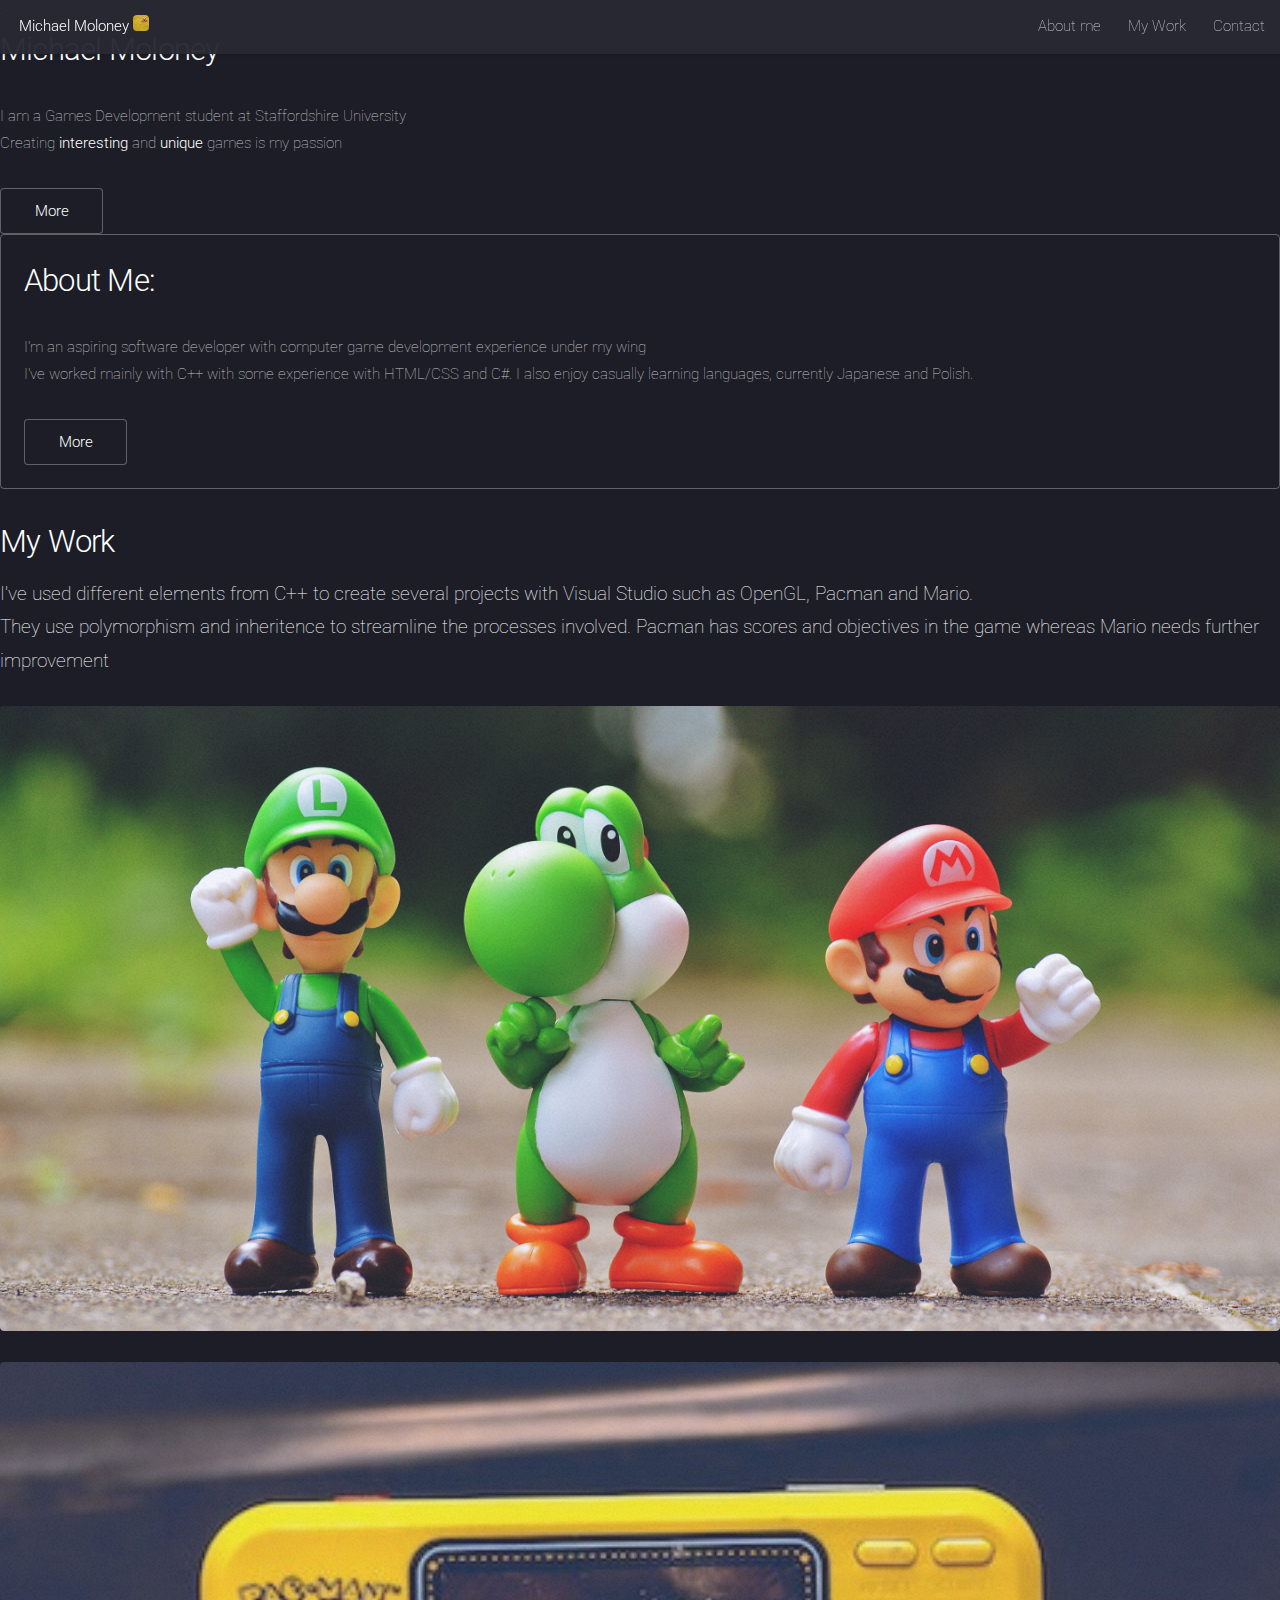
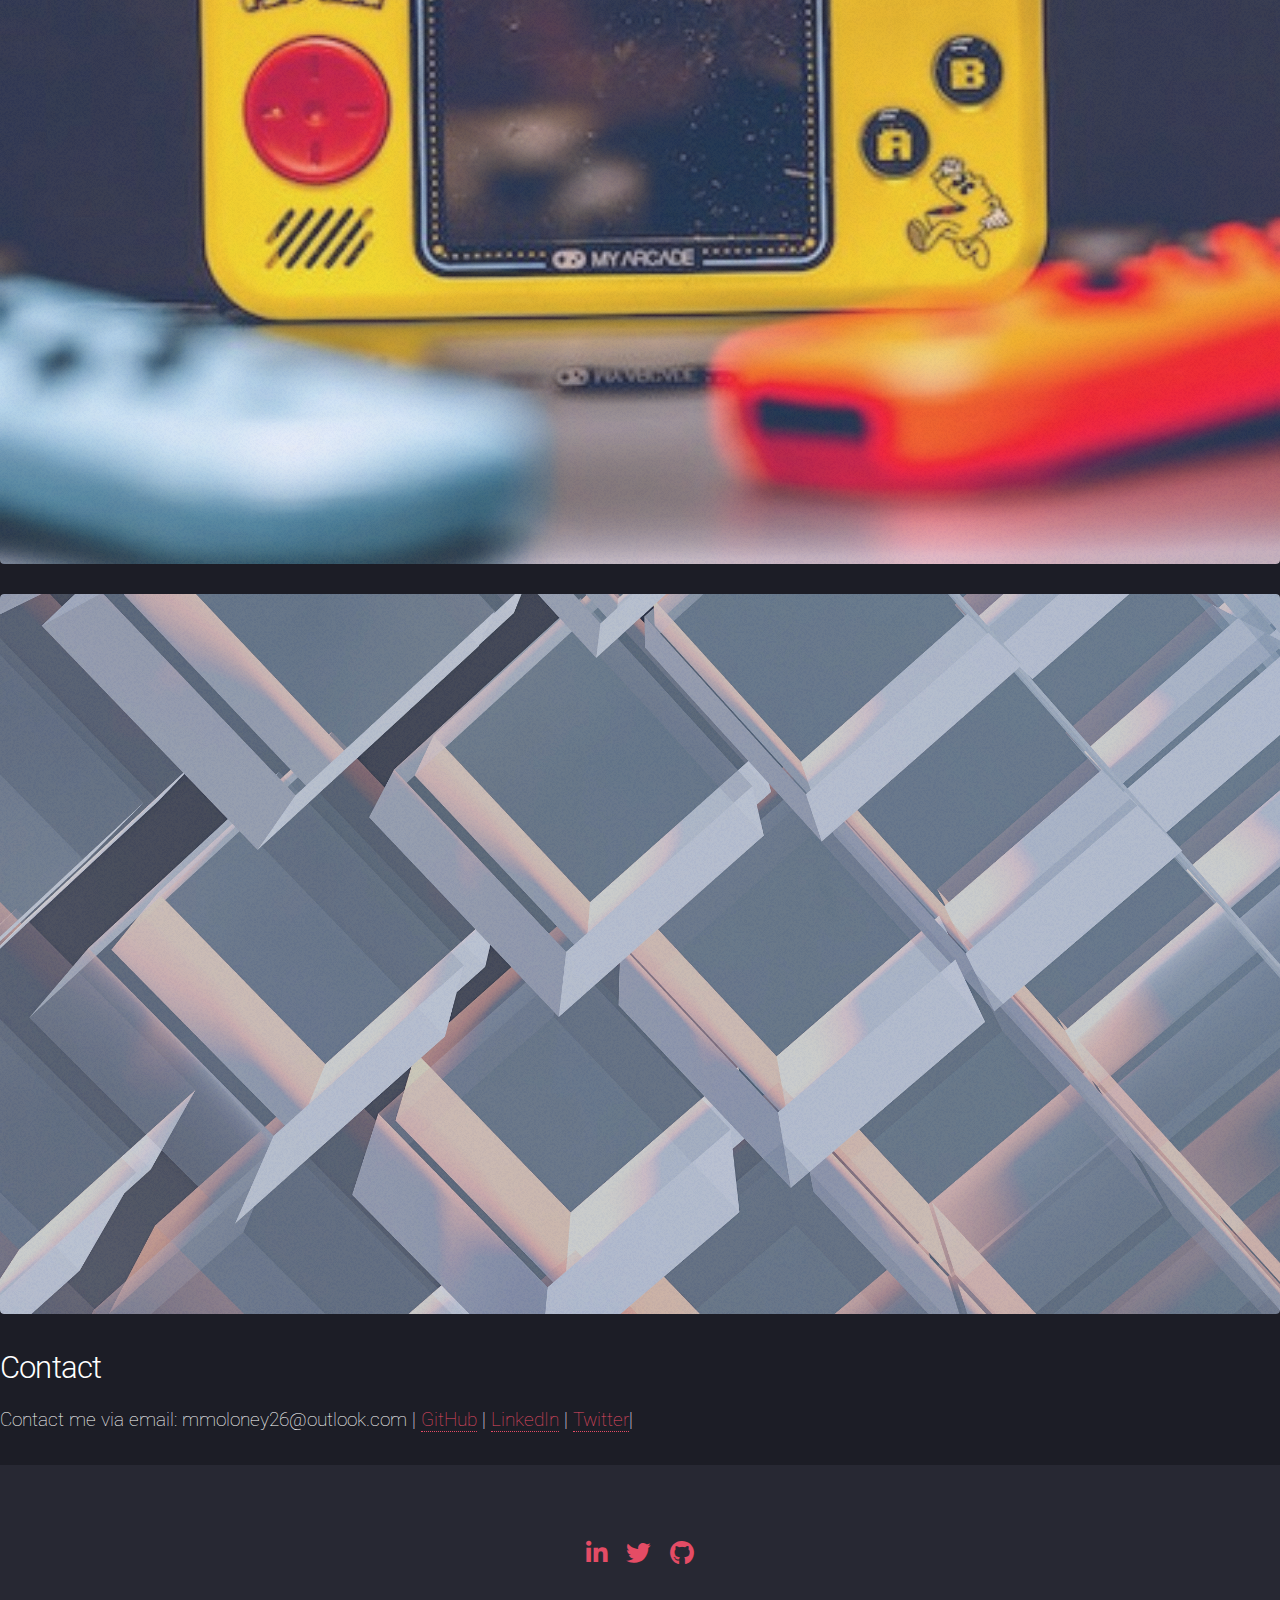
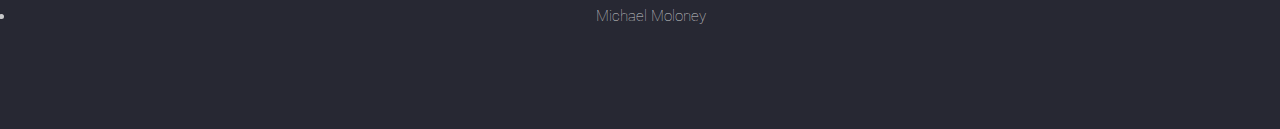
<file: index.html>
<!DOCTYPE HTML>
<!--
	Big Picture by HTML5 UP
	html5up.net | @ajlkn
	Free for personal and commercial use under the CCA 3.0 license (html5up.net/license)
-->
<html>
	<head>
		<title>Michael Moloney</title> <
		<meta charset="utf-8"/>
		<meta name="viewport" content="width=device-width, initial-scale=1, user-scalable=no" />
		<link rel="stylesheet" href="assets/css/main.css" />
		<noscript><link rel="stylesheet" href="assets/css/noscript.css" /></noscript>
	</head>
	<body class="is-preload">

		<!-- Header -->
			<header id="header">
				<h1><a href="#intro">Michael Moloney</a> <img src="images/test.jpg" class="image icon"/></h1>
				<nav>
					<ul>
						<li><a href="#about">About me</a></li>
						<li><a href="#work">My Work</a></li>
						<li><a href="#contact">Contact</a></li>
					</ul>
				</nav>
			</header>

		<!-- Intro -->
			<section id="intro" class="main style1 dark fullscreen">
				<div class="content">
					<header>
						<h2>Michael Moloney</h2>
					</header>
					<p>
						I am a Games Development student at Staffordshire University <br />
						Creating <strong>interesting</strong> and <strong>unique</strong> games is my passion
					</p>
					<footer>
						<a href="#about" class="button style1 down">More</a>
					</footer>
				</div>
			</section>

		<!-- About -->
			<section id="about" class="main style2 right dark fullscreen">
				<div class="content box style2">
					<header>
						<h2>About Me:</h2>
					</header>
					<p>
						I'm an aspiring software developer with computer game development experience under my wing<br />
						I've worked mainly with C++ with some experience with HTML/CSS and C#. I also enjoy casually learning languages, currently Japanese and Polish.
					</p>
                    <footer>
						<a href="#work" class="button style1 down">More</a>
					</footer>
				</div>
				<!--<a href="#work" class="button style1 down anchored">
					Next-->
					<!--<div class="wrapper">
						<a href="#service">
							<div class="arrow">
								<ul>
									<li></li>
									<li></li>
								</ul>
							</div>
						</a>
					</div>
				</a>-->
                </section>

		<!-- Work -->
			<section id="work" class="main style3 primary">
				<div class="content">
					<header>
						<h2>My Work</h2>
						<p>I've used different elements from C++ to create several projects with Visual Studio such as OpenGL, Pacman and Mario. <br />
						   They use polymorphism and inheritence to streamline the processes involved. Pacman has scores and objectives in the game whereas Mario needs further improvement
						</p>
					</header>

					<!-- Gallery  -->
						<div class="gallery">
							<article class="from-left">
								<a href="images/Mario image.png" class="image fit"><img src="images/Mario.1.jpg" title="Mario - created with VS using C++" alt="" /></a>
							</article>
							<article class="from-right">
								<a href="images/Pacman action.png" class="image fit"><img src="images/Pacman.1.jpg" title="Pacman - created with VS using C++" alt="" /></a>
							</article>
							<article class="from-left">
								<a href="images/OpenGL.2.jpg" class="image fit"><img src="images/OpenGL.1.jpg" title="Project - created with VS using OpenGL / C++" alt="" /></a>
							</article>
							<!--<article class="from-right">
								<a href="images/fulls/04.jpg" class="image fit"><img src="images/thumbs/04.jpg" title="Carry on" alt="" /></a>
							</article>-->
							<!--<article class="from-left">
								<a href="images/fulls/05.jpg" class="image fit"><img src="images/thumbs/05.jpg" title="The sparkling shell" alt="" /></a>
							</article>-->
							<!--<article class="from-right">
								<a href="images/fulls/06.jpg" class="image fit"><img src="images/thumbs/06.jpg" title="Bent IX" alt="" /></a>
							</article>-->
						</div>

				</div>
			</section>

		<!-- Contact -->
			<section id="contact" class="main style3 secondary">
				<div class="content">
					<header>
						<h2>Contact</h2>
						<p>Contact me via email: mmoloney26@outlook.com | <a href="https://github.com/MMoloney26">GitHub</a> | 
						<a href="https://linkedin.com/in/michael-moloney26">LinkedIn</a> | 
						<a href="https://twitter.com/MMAnthony5">Twitter</a>| </p>
					</header>
				</div>
			</section>

		<!-- Footer -->
			<footer id="footer">

				<!-- Icons -->
				<ul class="icons">
					<li><a href="https://linkedin.com/in/michael-moloney26" class="icon brands fa-linkedin-in"><span class="label">LinkedIn</span></a></li>
					<li><a href="https://twitter.com/MMAnthony5" class="icon brands fa-twitter"><span class="label">Twitter</span></a></li>
					<li><a href="https://github.com/MMoloney26" class="icon brands fa-github"><span class="label">Github</span></a></li>
					<!--<li><a href="#" class="icon brands fa-instagram"><span class="label">Instagram</span></a></li>-->
				</ul>

				<!-- Menu -->
					<ul class="menu">
						<li>Michael Moloney</li>
						<!--<li>&copy; Untitled</li><li>Design: <a href="https://html5up.net">HTML5 UP</a></li>-->
					</ul>

			</footer>

		<!-- Scripts -->
			<script src="assets/js/jquery.min.js"></script>
			<script src="assets/js/jquery.poptrox.min.js"></script>
			<script src="assets/js/jquery.scrolly.min.js"></script>
			<script src="assets/js/jquery.scrollex.min.js"></script>
			<script src="assets/js/browser.min.js"></script>
			<script src="assets/js/breakpoints.min.js"></script>
			<script src="assets/js/util.js"></script>
			<script src="assets/js/main.js"></script>

	</body>
</html>
</file>
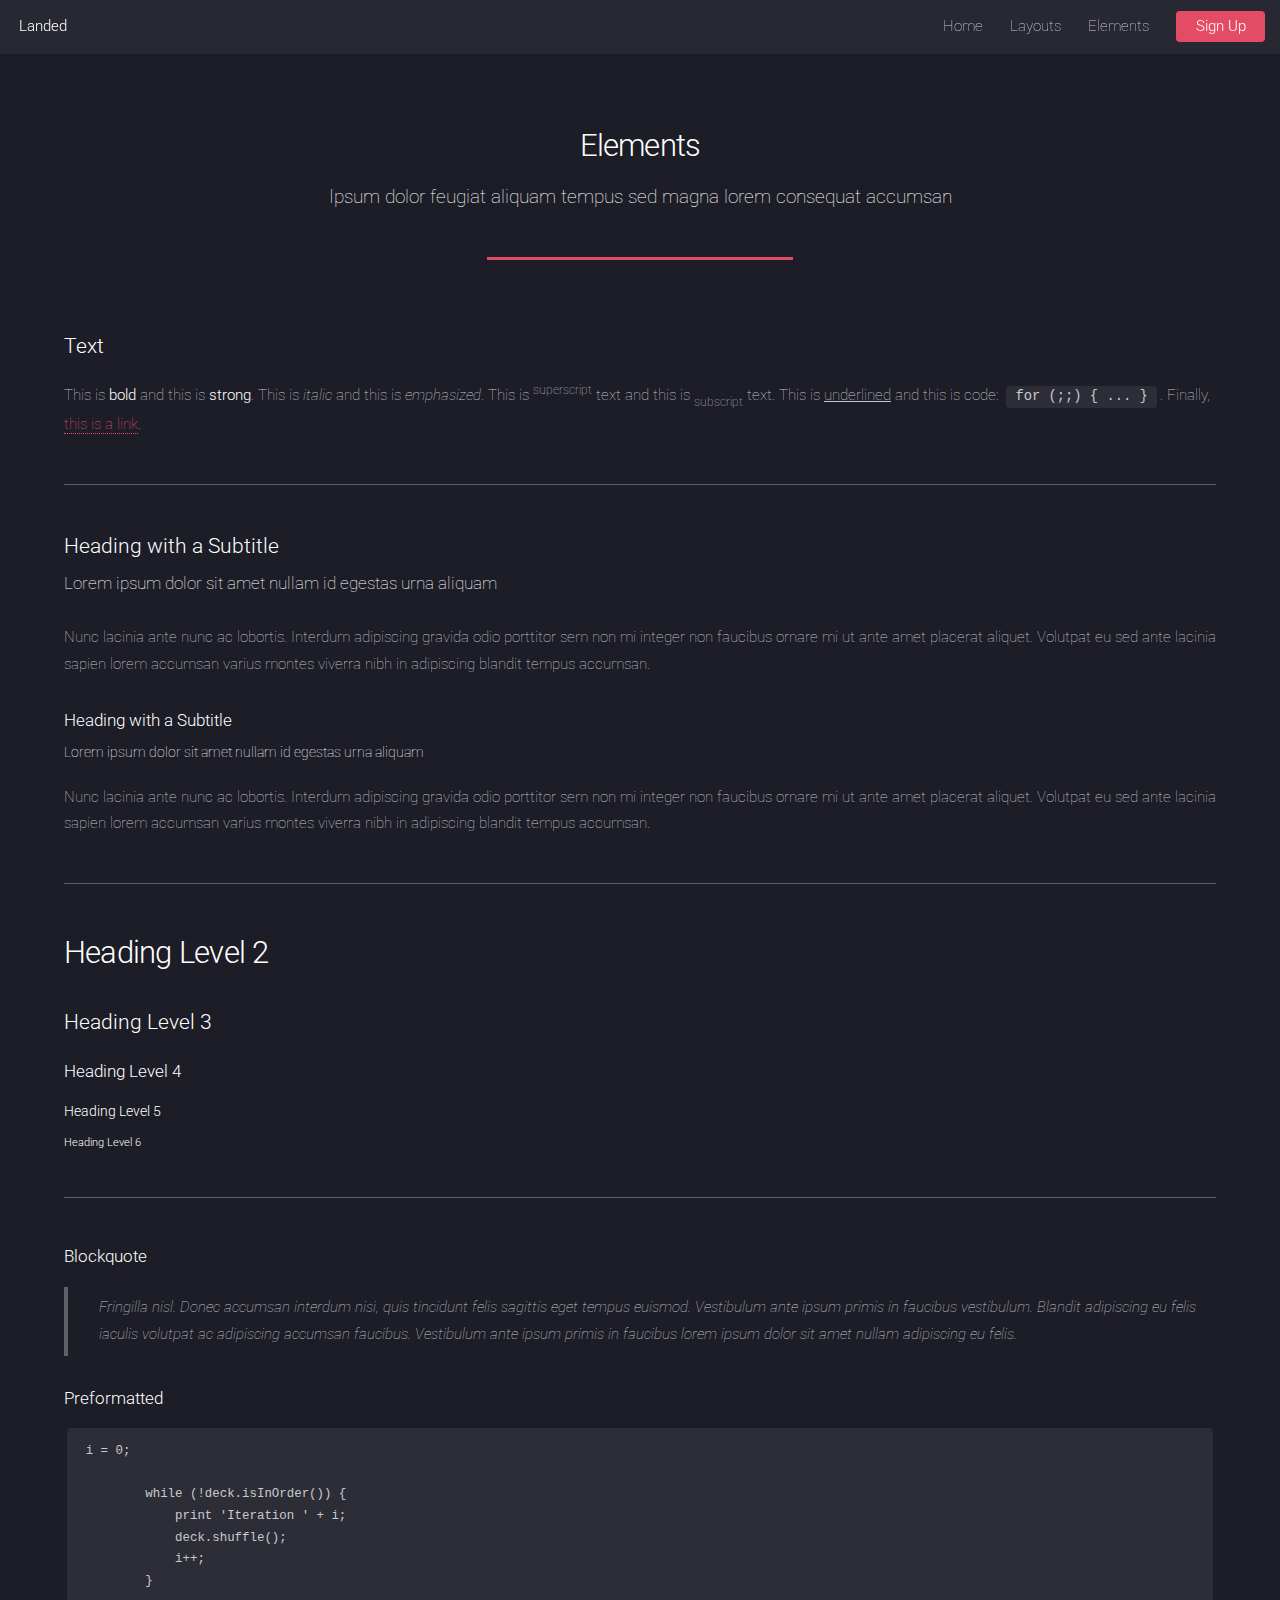
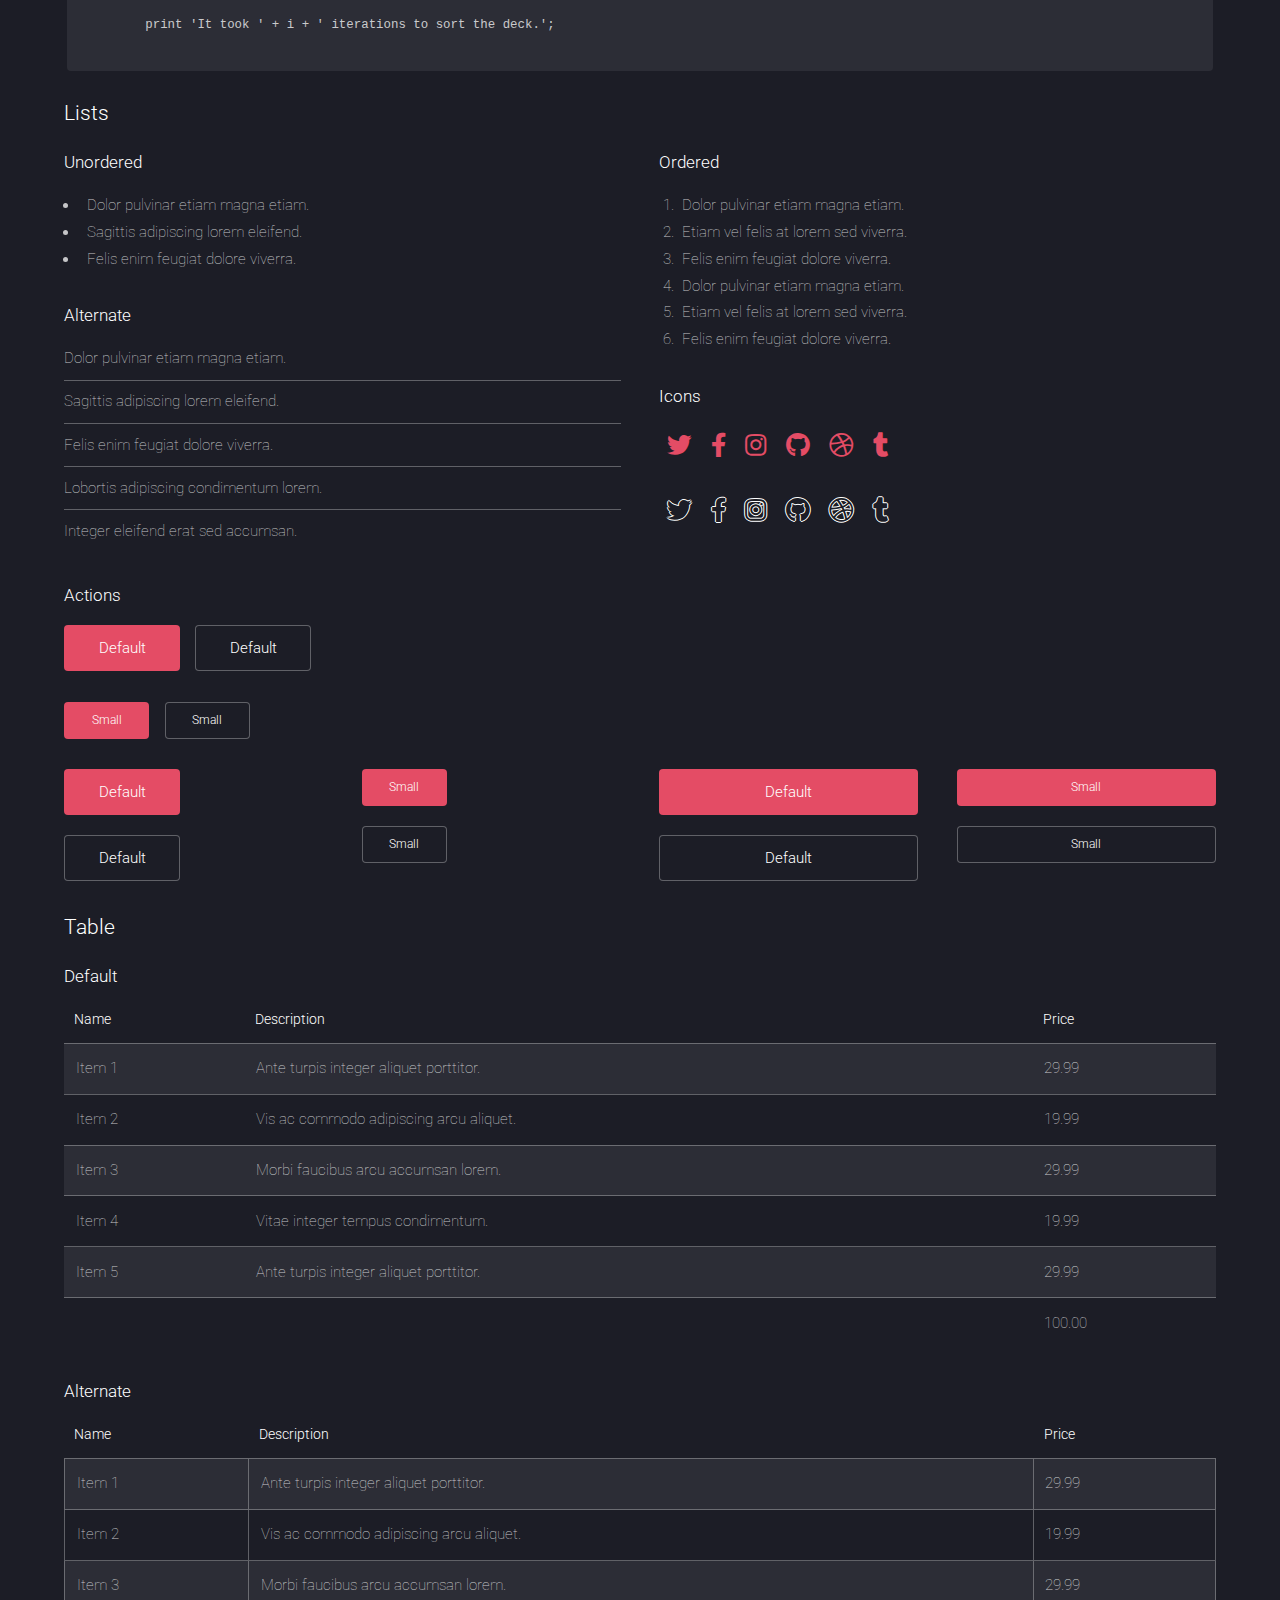
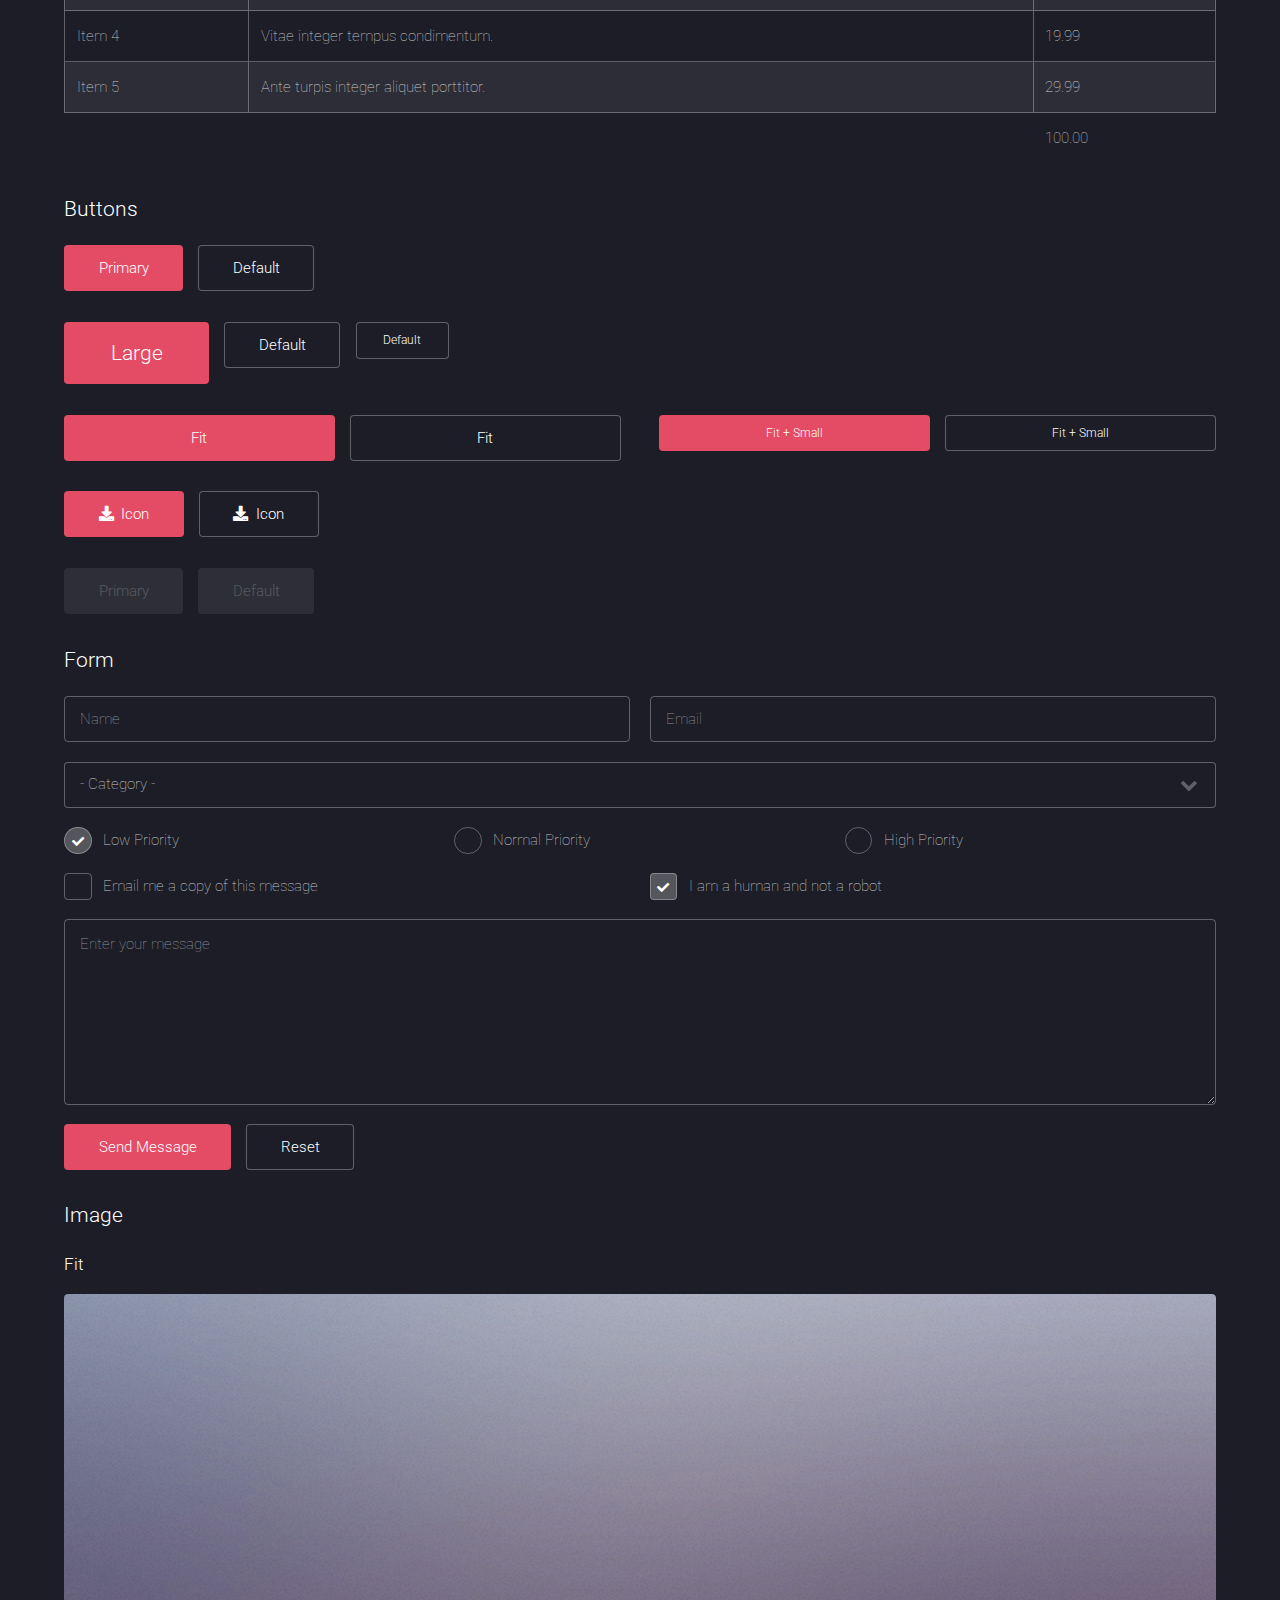
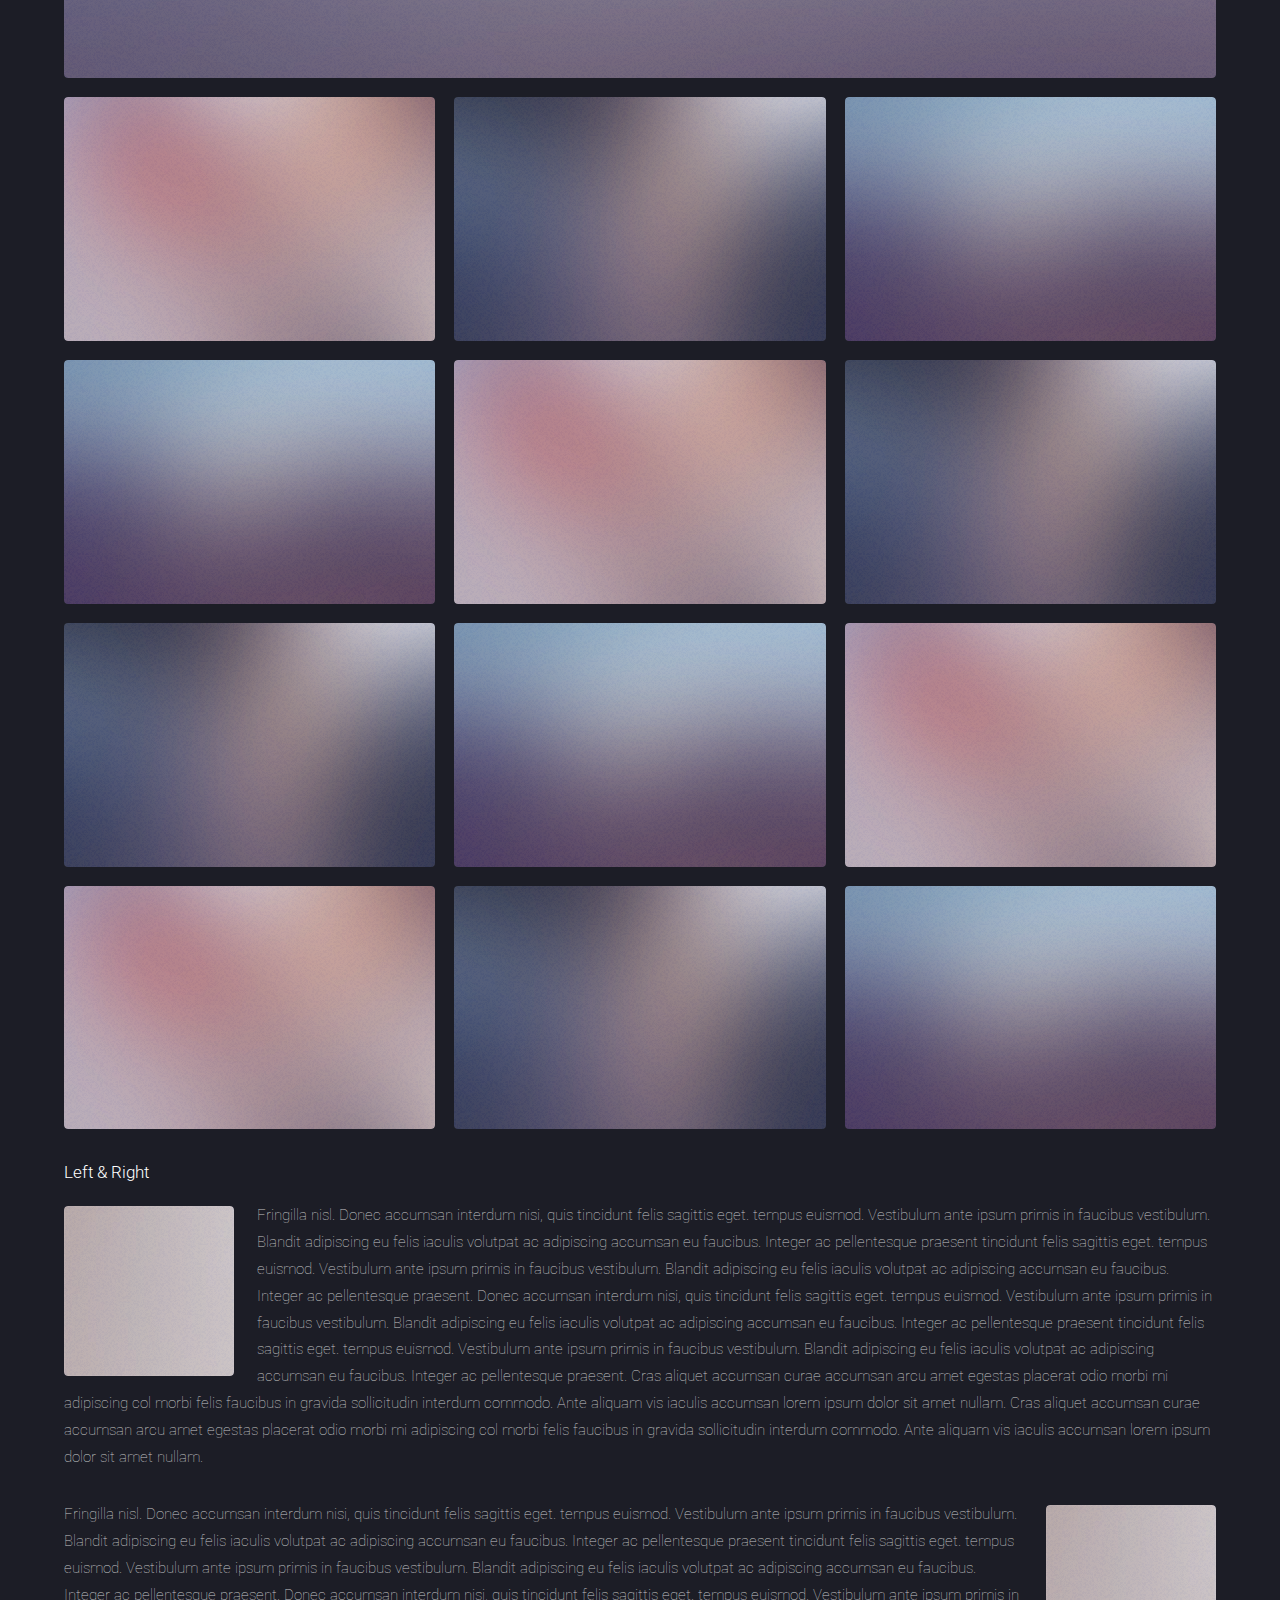
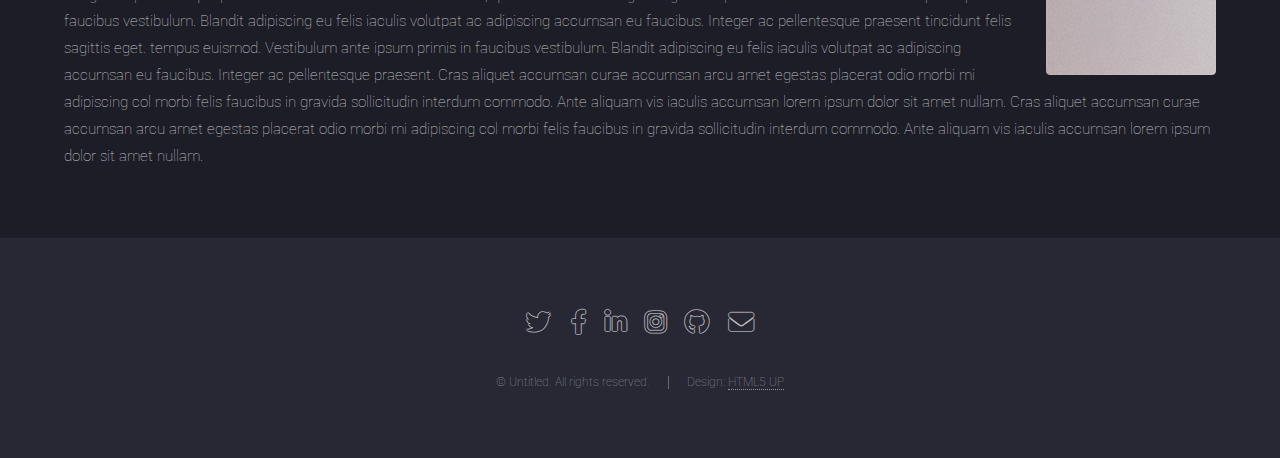
<file: elements.html>
<!DOCTYPE HTML>
<!--
	Landed by HTML5 UP
	html5up.net | @ajlkn
	Free for personal and commercial use under the CCA 3.0 license (html5up.net/license)
-->
<html>
	<head>
		<title>Elements - Landed by HTML5 UP</title>
		<meta charset="utf-8" />
		<meta name="viewport" content="width=device-width, initial-scale=1, user-scalable=no" />
		<link rel="stylesheet" href="assets/css/main.css" />
		<noscript><link rel="stylesheet" href="assets/css/noscript.css" /></noscript>
	</head>
	<body class="is-preload">
		<div id="page-wrapper">

			<!-- Header -->
				<header id="header">
					<h1 id="logo"><a href="index.html">Landed</a></h1>
					<nav id="nav">
						<ul>
							<li><a href="index.html">Home</a></li>
							<li>
								<a href="#">Layouts</a>
								<ul>
									<li><a href="left-sidebar.html">Left Sidebar</a></li>
									<li><a href="right-sidebar.html">Right Sidebar</a></li>
									<li><a href="no-sidebar.html">No Sidebar</a></li>
									<li>
										<a href="#">Submenu</a>
										<ul>
											<li><a href="#">Option 1</a></li>
											<li><a href="#">Option 2</a></li>
											<li><a href="#">Option 3</a></li>
											<li><a href="#">Option 4</a></li>
										</ul>
									</li>
								</ul>
							</li>
							<li><a href="elements.html">Elements</a></li>
							<li><a href="#" class="button primary">Sign Up</a></li>
						</ul>
					</nav>
				</header>

			<!-- Main -->
				<div id="main" class="wrapper style1">
					<div class="container">
						<header class="major">
							<h2>Elements</h2>
							<p>Ipsum dolor feugiat aliquam tempus sed magna lorem consequat accumsan</p>
						</header>

						<!-- Text -->
							<section>
								<h3>Text</h3>
								<p>This is <b>bold</b> and this is <strong>strong</strong>. This is <i>italic</i> and this is <em>emphasized</em>.
								This is <sup>superscript</sup> text and this is <sub>subscript</sub> text.
								This is <u>underlined</u> and this is code: <code>for (;;) { ... }</code>. Finally, <a href="#">this is a link</a>.</p>

								<hr />

								<header>
									<h3>Heading with a Subtitle</h3>
									<p>Lorem ipsum dolor sit amet nullam id egestas urna aliquam</p>
								</header>
								<p>Nunc lacinia ante nunc ac lobortis. Interdum adipiscing gravida odio porttitor sem non mi integer non faucibus ornare mi ut ante amet placerat aliquet. Volutpat eu sed ante lacinia sapien lorem accumsan varius montes viverra nibh in adipiscing blandit tempus accumsan.</p>
								<header>
									<h4>Heading with a Subtitle</h4>
									<p>Lorem ipsum dolor sit amet nullam id egestas urna aliquam</p>
								</header>
								<p>Nunc lacinia ante nunc ac lobortis. Interdum adipiscing gravida odio porttitor sem non mi integer non faucibus ornare mi ut ante amet placerat aliquet. Volutpat eu sed ante lacinia sapien lorem accumsan varius montes viverra nibh in adipiscing blandit tempus accumsan.</p>

								<hr />

								<h2>Heading Level 2</h2>
								<h3>Heading Level 3</h3>
								<h4>Heading Level 4</h4>
								<h5>Heading Level 5</h5>
								<h6>Heading Level 6</h6>

								<hr />

								<h4>Blockquote</h4>
								<blockquote>Fringilla nisl. Donec accumsan interdum nisi, quis tincidunt felis sagittis eget tempus euismod. Vestibulum ante ipsum primis in faucibus vestibulum. Blandit adipiscing eu felis iaculis volutpat ac adipiscing accumsan faucibus. Vestibulum ante ipsum primis in faucibus lorem ipsum dolor sit amet nullam adipiscing eu felis.</blockquote>

								<h4>Preformatted</h4>
								<pre><code>i = 0;

	while (!deck.isInOrder()) {
	    print 'Iteration ' + i;
	    deck.shuffle();
	    i++;
	}

	print 'It took ' + i + ' iterations to sort the deck.';
	</code></pre>
							</section>

						<!-- Lists -->
							<section>
								<h3>Lists</h3>
								<div class="row">
									<div class="col-6 col-12-xsmall">

										<h4>Unordered</h4>
										<ul>
											<li>Dolor pulvinar etiam magna etiam.</li>
											<li>Sagittis adipiscing lorem eleifend.</li>
											<li>Felis enim feugiat dolore viverra.</li>
										</ul>

										<h4>Alternate</h4>
										<ul class="alt">
											<li>Dolor pulvinar etiam magna etiam.</li>
											<li>Sagittis adipiscing lorem eleifend.</li>
											<li>Felis enim feugiat dolore viverra.</li>
											<li>Lobortis adipiscing condimentum lorem.</li>
											<li>Integer eleifend erat sed accumsan.</li>
										</ul>

									</div>
									<div class="col-6 col-12-xsmall">

										<h4>Ordered</h4>
										<ol>
											<li>Dolor pulvinar etiam magna etiam.</li>
											<li>Etiam vel felis at lorem sed viverra.</li>
											<li>Felis enim feugiat dolore viverra.</li>
											<li>Dolor pulvinar etiam magna etiam.</li>
											<li>Etiam vel felis at lorem sed viverra.</li>
											<li>Felis enim feugiat dolore viverra.</li>
										</ol>

										<h4>Icons</h4>
										<ul class="icons">
											<li><a href="#" class="icon brands fa-twitter"><span class="label">Twitter</span></a></li>
											<li><a href="#" class="icon brands fa-facebook-f"><span class="label">Facebook</span></a></li>
											<li><a href="#" class="icon brands fa-instagram"><span class="label">Instagram</span></a></li>
											<li><a href="#" class="icon brands fa-github"><span class="label">Github</span></a></li>
											<li><a href="#" class="icon brands fa-dribbble"><span class="label">Dribbble</span></a></li>
											<li><a href="#" class="icon brands fa-tumblr"><span class="label">Tumblr</span></a></li>
										</ul>
										<ul class="icons">
											<li><a href="#" class="icon brands alt fa-twitter"><span class="label">Twitter</span></a></li>
											<li><a href="#" class="icon brands alt fa-facebook-f"><span class="label">Facebook</span></a></li>
											<li><a href="#" class="icon brands alt fa-instagram"><span class="label">Instagram</span></a></li>
											<li><a href="#" class="icon brands alt fa-github"><span class="label">Github</span></a></li>
											<li><a href="#" class="icon brands alt fa-dribbble"><span class="label">Dribbble</span></a></li>
											<li><a href="#" class="icon brands alt fa-tumblr"><span class="label">Tumblr</span></a></li>
										</ul>

									</div>
								</div>

								<h4>Actions</h4>
								<ul class="actions">
									<li><a href="#" class="button primary">Default</a></li>
									<li><a href="#" class="button">Default</a></li>
								</ul>
								<ul class="actions small">
									<li><a href="#" class="button primary small">Small</a></li>
									<li><a href="#" class="button small">Small</a></li>
								</ul>
								<div class="row">
									<div class="col-3 col-6-medium col-12-xsmall">
										<ul class="actions stacked">
											<li><a href="#" class="button primary">Default</a></li>
											<li><a href="#" class="button">Default</a></li>
										</ul>
									</div>
									<div class="col-3 col-6-medium col-12-xsmall">
										<ul class="actions stacked">
											<li><a href="#" class="button primary small">Small</a></li>
											<li><a href="#" class="button small">Small</a></li>
										</ul>
									</div>
									<div class="col-3 col-6-medium col-12-xsmall">
										<ul class="actions stacked">
											<li><a href="#" class="button primary fit">Default</a></li>
											<li><a href="#" class="button fit">Default</a></li>
										</ul>
									</div>
									<div class="col-3 col-6-medium col-12-xsmall">
										<ul class="actions stacked">
											<li><a href="#" class="button primary small fit">Small</a></li>
											<li><a href="#" class="button small fit">Small</a></li>
										</ul>
									</div>
								</div>
							</section>

						<!-- Table -->
							<section>
								<h3>Table</h3>
								<h4>Default</h4>
								<div class="table-wrapper">
									<table>
										<thead>
											<tr>
												<th>Name</th>
												<th>Description</th>
												<th>Price</th>
											</tr>
										</thead>
										<tbody>
											<tr>
												<td>Item 1</td>
												<td>Ante turpis integer aliquet porttitor.</td>
												<td>29.99</td>
											</tr>
											<tr>
												<td>Item 2</td>
												<td>Vis ac commodo adipiscing arcu aliquet.</td>
												<td>19.99</td>
											</tr>
											<tr>
												<td>Item 3</td>
												<td> Morbi faucibus arcu accumsan lorem.</td>
												<td>29.99</td>
											</tr>
											<tr>
												<td>Item 4</td>
												<td>Vitae integer tempus condimentum.</td>
												<td>19.99</td>
											</tr>
											<tr>
												<td>Item 5</td>
												<td>Ante turpis integer aliquet porttitor.</td>
												<td>29.99</td>
											</tr>
										</tbody>
										<tfoot>
											<tr>
												<td colspan="2"></td>
												<td>100.00</td>
											</tr>
										</tfoot>
									</table>
								</div>
								<h4>Alternate</h4>
								<div class="table-wrapper">
									<table class="alt">
										<thead>
											<tr>
												<th>Name</th>
												<th>Description</th>
												<th>Price</th>
											</tr>
										</thead>
										<tbody>
											<tr>
												<td>Item 1</td>
												<td>Ante turpis integer aliquet porttitor.</td>
												<td>29.99</td>
											</tr>
											<tr>
												<td>Item 2</td>
												<td>Vis ac commodo adipiscing arcu aliquet.</td>
												<td>19.99</td>
											</tr>
											<tr>
												<td>Item 3</td>
												<td> Morbi faucibus arcu accumsan lorem.</td>
												<td>29.99</td>
											</tr>
											<tr>
												<td>Item 4</td>
												<td>Vitae integer tempus condimentum.</td>
												<td>19.99</td>
											</tr>
											<tr>
												<td>Item 5</td>
												<td>Ante turpis integer aliquet porttitor.</td>
												<td>29.99</td>
											</tr>
										</tbody>
										<tfoot>
											<tr>
												<td colspan="2"></td>
												<td>100.00</td>
											</tr>
										</tfoot>
									</table>
								</div>
							</section>

						<!-- Buttons -->
							<section>
								<h3>Buttons</h3>
								<ul class="actions">
									<li><a href="#" class="button primary">Primary</a></li>
									<li><a href="#" class="button">Default</a></li>
								</ul>
								<ul class="actions">
									<li><a href="#" class="button primary large">Large</a></li>
									<li><a href="#" class="button">Default</a></li>
									<li><a href="#" class="button small">Default</a></li>
								</ul>
								<div class="row">
									<div class="col-6 col-12-xsmall">
										<ul class="actions fit">
											<li><a href="#" class="button primary fit">Fit</a></li>
											<li><a href="#" class="button fit">Fit</a></li>
										</ul>
									</div>
									<div class="col-6 col-12-xsmall">
										<ul class="actions fit small">
											<li><a href="#" class="button primary fit small">Fit + Small</a></li>
											<li><a href="#" class="button fit small">Fit + Small</a></li>
										</ul>
									</div>
								</div>
								<ul class="actions">
									<li><a href="#" class="button primary icon solid fa-download">Icon</a></li>
									<li><a href="#" class="button icon solid fa-download">Icon</a></li>
								</ul>
								<ul class="actions">
									<li><span class="button primary disabled">Primary</span></li>
									<li><span class="button disabled">Default</span></li>
								</ul>
							</section>

						<!-- Form -->
							<section>
								<h3>Form</h3>
								<form method="post" action="#">
									<div class="row gtr-uniform gtr-50">
										<div class="col-6 col-12-xsmall">
											<input type="text" name="name" id="name" value="" placeholder="Name" />
										</div>
										<div class="col-6 col-12-xsmall">
											<input type="email" name="email" id="email" value="" placeholder="Email" />
										</div>
										<div class="col-12">
											<select name="category" id="category">
												<option value="">- Category -</option>
												<option value="1">Manufacturing</option>
												<option value="1">Shipping</option>
												<option value="1">Administration</option>
												<option value="1">Human Resources</option>
											</select>
										</div>
										<div class="col-4 col-12-medium">
											<input type="radio" id="priority-low" name="priority" checked>
											<label for="priority-low">Low Priority</label>
										</div>
										<div class="col-4 col-12-medium">
											<input type="radio" id="priority-normal" name="priority">
											<label for="priority-normal">Normal Priority</label>
										</div>
										<div class="col-4 col-12-medium">
											<input type="radio" id="priority-high" name="priority">
											<label for="priority-high">High Priority</label>
										</div>
										<div class="col-6 col-12-medium">
											<input type="checkbox" id="copy" name="copy">
											<label for="copy">Email me a copy of this message</label>
										</div>
										<div class="col-6 col-12-medium">
											<input type="checkbox" id="human" name="human" checked>
											<label for="human">I am a human and not a robot</label>
										</div>
										<div class="col-12">
											<textarea name="message" id="message" placeholder="Enter your message" rows="6"></textarea>
										</div>
										<div class="col-12">
											<ul class="actions">
												<li><input type="submit" value="Send Message" class="primary" /></li>
												<li><input type="reset" value="Reset" /></li>
											</ul>
										</div>
									</div>
								</form>
							</section>

						<!-- Image -->
							<section>
								<h3>Image</h3>
								<h4>Fit</h4>
								<div class="box alt">
									<div class="row gtr-50 gtr-uniform">
										<div class="col-12"><span class="image fit"><img src="images/pic07.jpg" alt="" /></span></div>
										<div class="col-4 col-6-xsmall"><span class="image fit"><img src="images/pic02.jpg" alt="" /></span></div>
										<div class="col-4 col-6-xsmall"><span class="image fit"><img src="images/pic03.jpg" alt="" /></span></div>
										<div class="col-4 col-6-xsmall"><span class="image fit"><img src="images/pic04.jpg" alt="" /></span></div>
										<div class="col-4 col-6-xsmall"><span class="image fit"><img src="images/pic04.jpg" alt="" /></span></div>
										<div class="col-4 col-6-xsmall"><span class="image fit"><img src="images/pic02.jpg" alt="" /></span></div>
										<div class="col-4 col-6-xsmall"><span class="image fit"><img src="images/pic03.jpg" alt="" /></span></div>
										<div class="col-4 col-6-xsmall"><span class="image fit"><img src="images/pic03.jpg" alt="" /></span></div>
										<div class="col-4 col-6-xsmall"><span class="image fit"><img src="images/pic04.jpg" alt="" /></span></div>
										<div class="col-4 col-6-xsmall"><span class="image fit"><img src="images/pic02.jpg" alt="" /></span></div>
										<div class="col-4 col-6-xsmall"><span class="image fit"><img src="images/pic02.jpg" alt="" /></span></div>
										<div class="col-4 col-6-xsmall"><span class="image fit"><img src="images/pic03.jpg" alt="" /></span></div>
										<div class="col-4 col-6-xsmall"><span class="image fit"><img src="images/pic04.jpg" alt="" /></span></div>
									</div>
								</div>

								<h4>Left &amp; Right</h4>
								<p><span class="image left"><img src="images/pic08.jpg" alt="" /></span>Fringilla nisl. Donec accumsan interdum nisi, quis tincidunt felis sagittis eget. tempus euismod. Vestibulum ante ipsum primis in faucibus vestibulum. Blandit adipiscing eu felis iaculis volutpat ac adipiscing accumsan eu faucibus. Integer ac pellentesque praesent tincidunt felis sagittis eget. tempus euismod. Vestibulum ante ipsum primis in faucibus vestibulum. Blandit adipiscing eu felis iaculis volutpat ac adipiscing accumsan eu faucibus. Integer ac pellentesque praesent. Donec accumsan interdum nisi, quis tincidunt felis sagittis eget. tempus euismod. Vestibulum ante ipsum primis in faucibus vestibulum. Blandit adipiscing eu felis iaculis volutpat ac adipiscing accumsan eu faucibus. Integer ac pellentesque praesent tincidunt felis sagittis eget. tempus euismod. Vestibulum ante ipsum primis in faucibus vestibulum. Blandit adipiscing eu felis iaculis volutpat ac adipiscing accumsan eu faucibus. Integer ac pellentesque praesent. Cras aliquet accumsan curae accumsan arcu amet egestas placerat odio morbi mi adipiscing col morbi felis faucibus in gravida sollicitudin interdum commodo. Ante aliquam vis iaculis accumsan lorem ipsum dolor sit amet nullam. Cras aliquet accumsan curae accumsan arcu amet egestas placerat odio morbi mi adipiscing col morbi felis faucibus in gravida sollicitudin interdum commodo. Ante aliquam vis iaculis accumsan lorem ipsum dolor sit amet nullam.</p>
								<p><span class="image right"><img src="images/pic08.jpg" alt="" /></span>Fringilla nisl. Donec accumsan interdum nisi, quis tincidunt felis sagittis eget. tempus euismod. Vestibulum ante ipsum primis in faucibus vestibulum. Blandit adipiscing eu felis iaculis volutpat ac adipiscing accumsan eu faucibus. Integer ac pellentesque praesent tincidunt felis sagittis eget. tempus euismod. Vestibulum ante ipsum primis in faucibus vestibulum. Blandit adipiscing eu felis iaculis volutpat ac adipiscing accumsan eu faucibus. Integer ac pellentesque praesent. Donec accumsan interdum nisi, quis tincidunt felis sagittis eget. tempus euismod. Vestibulum ante ipsum primis in faucibus vestibulum. Blandit adipiscing eu felis iaculis volutpat ac adipiscing accumsan eu faucibus. Integer ac pellentesque praesent tincidunt felis sagittis eget. tempus euismod. Vestibulum ante ipsum primis in faucibus vestibulum. Blandit adipiscing eu felis iaculis volutpat ac adipiscing accumsan eu faucibus. Integer ac pellentesque praesent. Cras aliquet accumsan curae accumsan arcu amet egestas placerat odio morbi mi adipiscing col morbi felis faucibus in gravida sollicitudin interdum commodo. Ante aliquam vis iaculis accumsan lorem ipsum dolor sit amet nullam. Cras aliquet accumsan curae accumsan arcu amet egestas placerat odio morbi mi adipiscing col morbi felis faucibus in gravida sollicitudin interdum commodo. Ante aliquam vis iaculis accumsan lorem ipsum dolor sit amet nullam.</p>
							</section>

					</div>
				</div>

			<!-- Footer -->
				<footer id="footer">
					<ul class="icons">
						<li><a href="#" class="icon brands alt fa-twitter"><span class="label">Twitter</span></a></li>
						<li><a href="#" class="icon brands alt fa-facebook-f"><span class="label">Facebook</span></a></li>
						<li><a href="#" class="icon brands alt fa-linkedin-in"><span class="label">LinkedIn</span></a></li>
						<li><a href="#" class="icon brands alt fa-instagram"><span class="label">Instagram</span></a></li>
						<li><a href="#" class="icon brands alt fa-github"><span class="label">GitHub</span></a></li>
						<li><a href="#" class="icon solid alt fa-envelope"><span class="label">Email</span></a></li>
					</ul>
					<ul class="copyright">
						<li>&copy; Untitled. All rights reserved.</li><li>Design: <a href="http://html5up.net">HTML5 UP</a></li>
					</ul>
				</footer>

		</div>

		<!-- Scripts -->
			<script src="assets/js/jquery.min.js"></script>
			<script src="assets/js/jquery.scrolly.min.js"></script>
			<script src="assets/js/jquery.dropotron.min.js"></script>
			<script src="assets/js/jquery.scrollex.min.js"></script>
			<script src="assets/js/browser.min.js"></script>
			<script src="assets/js/breakpoints.min.js"></script>
			<script src="assets/js/util.js"></script>
			<script src="assets/js/main.js"></script>

	</body>
</html>
</file>
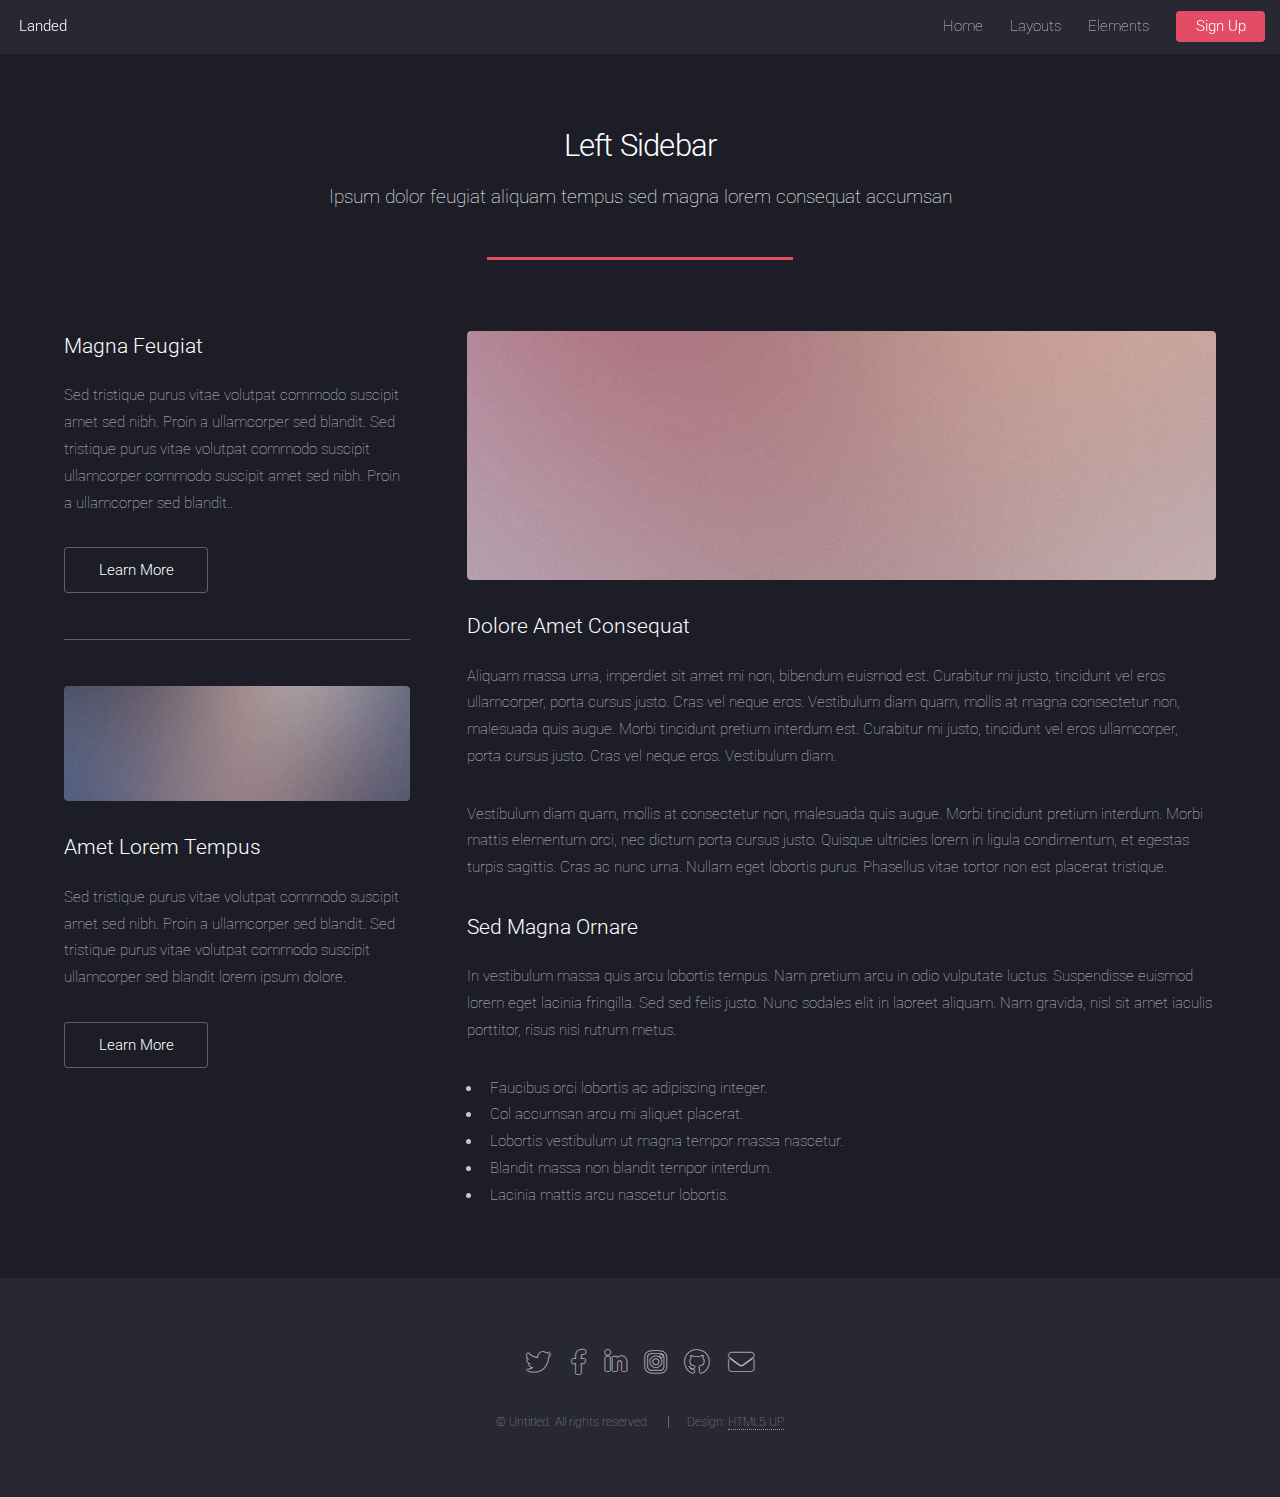
<file: left-sidebar.html>
<!DOCTYPE HTML>
<!--
	Landed by HTML5 UP
	html5up.net | @ajlkn
	Free for personal and commercial use under the CCA 3.0 license (html5up.net/license)
-->
<html>
	<head>
		<title>Left Sidebar - Landed by HTML5 UP</title>
		<meta charset="utf-8" />
		<meta name="viewport" content="width=device-width, initial-scale=1, user-scalable=no" />
		<link rel="stylesheet" href="assets/css/main.css" />
		<noscript><link rel="stylesheet" href="assets/css/noscript.css" /></noscript>
	</head>
	<body class="is-preload">
		<div id="page-wrapper">

			<!-- Header -->
				<header id="header">
					<h1 id="logo"><a href="index.html">Landed</a></h1>
					<nav id="nav">
						<ul>
							<li><a href="index.html">Home</a></li>
							<li>
								<a href="#">Layouts</a>
								<ul>
									<li><a href="left-sidebar.html">Left Sidebar</a></li>
									<li><a href="right-sidebar.html">Right Sidebar</a></li>
									<li><a href="no-sidebar.html">No Sidebar</a></li>
									<li>
										<a href="#">Submenu</a>
										<ul>
											<li><a href="#">Option 1</a></li>
											<li><a href="#">Option 2</a></li>
											<li><a href="#">Option 3</a></li>
											<li><a href="#">Option 4</a></li>
										</ul>
									</li>
								</ul>
							</li>
							<li><a href="elements.html">Elements</a></li>
							<li><a href="#" class="button primary">Sign Up</a></li>
						</ul>
					</nav>
				</header>

			<!-- Main -->
				<div id="main" class="wrapper style1">
					<div class="container">
						<header class="major">
							<h2>Left Sidebar</h2>
							<p>Ipsum dolor feugiat aliquam tempus sed magna lorem consequat accumsan</p>
						</header>
						<div class="row gtr-150">
							<div class="col-4 col-12-medium">

								<!-- Sidebar -->
									<section id="sidebar">
										<section>
											<h3>Magna Feugiat</h3>
											<p>Sed tristique purus vitae volutpat commodo suscipit amet sed nibh. Proin a ullamcorper sed blandit. Sed tristique purus vitae volutpat commodo suscipit ullamcorper commodo suscipit amet sed nibh. Proin a ullamcorper sed blandit..</p>
											<footer>
												<ul class="actions">
													<li><a href="#" class="button">Learn More</a></li>
												</ul>
											</footer>
										</section>
										<hr />
										<section>
											<a href="#" class="image fit"><img src="images/pic06.jpg" alt="" /></a>
											<h3>Amet Lorem Tempus</h3>
											<p>Sed tristique purus vitae volutpat commodo suscipit amet sed nibh. Proin a ullamcorper sed blandit. Sed tristique purus vitae volutpat commodo suscipit ullamcorper sed blandit lorem ipsum dolore.</p>
											<footer>
												<ul class="actions">
													<li><a href="#" class="button">Learn More</a></li>
												</ul>
											</footer>
										</section>
									</section>

							</div>
							<div class="col-8 col-12-medium imp-medium">

								<!-- Content -->
									<section id="content">
										<a href="#" class="image fit"><img src="images/pic05.jpg" alt="" /></a>
										<h3>Dolore Amet Consequat</h3>
										<p>Aliquam massa urna, imperdiet sit amet mi non, bibendum euismod est. Curabitur mi justo, tincidunt vel eros ullamcorper, porta cursus justo. Cras vel neque eros. Vestibulum diam quam, mollis at magna consectetur non, malesuada quis augue. Morbi tincidunt pretium interdum est. Curabitur mi justo, tincidunt vel eros ullamcorper, porta cursus justo. Cras vel neque eros. Vestibulum diam.</p>
										<p>Vestibulum diam quam, mollis at consectetur non, malesuada quis augue. Morbi tincidunt pretium interdum. Morbi mattis elementum orci, nec dictum porta cursus justo. Quisque ultricies lorem in ligula condimentum, et egestas turpis sagittis. Cras ac nunc urna. Nullam eget lobortis purus. Phasellus vitae tortor non est placerat tristique.</p>
										<h3>Sed Magna Ornare</h3>
										<p>In vestibulum massa quis arcu lobortis tempus. Nam pretium arcu in odio vulputate luctus. Suspendisse euismod lorem eget lacinia fringilla. Sed sed felis justo. Nunc sodales elit in laoreet aliquam. Nam gravida, nisl sit amet iaculis porttitor, risus nisi rutrum metus.</p>
										<ul>
											<li>Faucibus orci lobortis ac adipiscing integer.</li>
											<li>Col accumsan arcu mi aliquet placerat.</li>
											<li>Lobortis vestibulum ut magna tempor massa nascetur.</li>
											<li>Blandit massa non blandit tempor interdum.</li>
											<li>Lacinia mattis arcu nascetur lobortis.</li>
										</ul>
									</section>

							</div>
						</div>
					</div>
				</div>

			<!-- Footer -->
				<footer id="footer">
					<ul class="icons">
						<li><a href="#" class="icon brands alt fa-twitter"><span class="label">Twitter</span></a></li>
						<li><a href="#" class="icon brands alt fa-facebook-f"><span class="label">Facebook</span></a></li>
						<li><a href="#" class="icon brands alt fa-linkedin-in"><span class="label">LinkedIn</span></a></li>
						<li><a href="#" class="icon brands alt fa-instagram"><span class="label">Instagram</span></a></li>
						<li><a href="#" class="icon brands alt fa-github"><span class="label">GitHub</span></a></li>
						<li><a href="#" class="icon solid alt fa-envelope"><span class="label">Email</span></a></li>
					</ul>
					<ul class="copyright">
						<li>&copy; Untitled. All rights reserved.</li><li>Design: <a href="http://html5up.net">HTML5 UP</a></li>
					</ul>
				</footer>

		</div>

		<!-- Scripts -->
			<script src="assets/js/jquery.min.js"></script>
			<script src="assets/js/jquery.scrolly.min.js"></script>
			<script src="assets/js/jquery.dropotron.min.js"></script>
			<script src="assets/js/jquery.scrollex.min.js"></script>
			<script src="assets/js/browser.min.js"></script>
			<script src="assets/js/breakpoints.min.js"></script>
			<script src="assets/js/util.js"></script>
			<script src="assets/js/main.js"></script>

	</body>
</html>
</file>
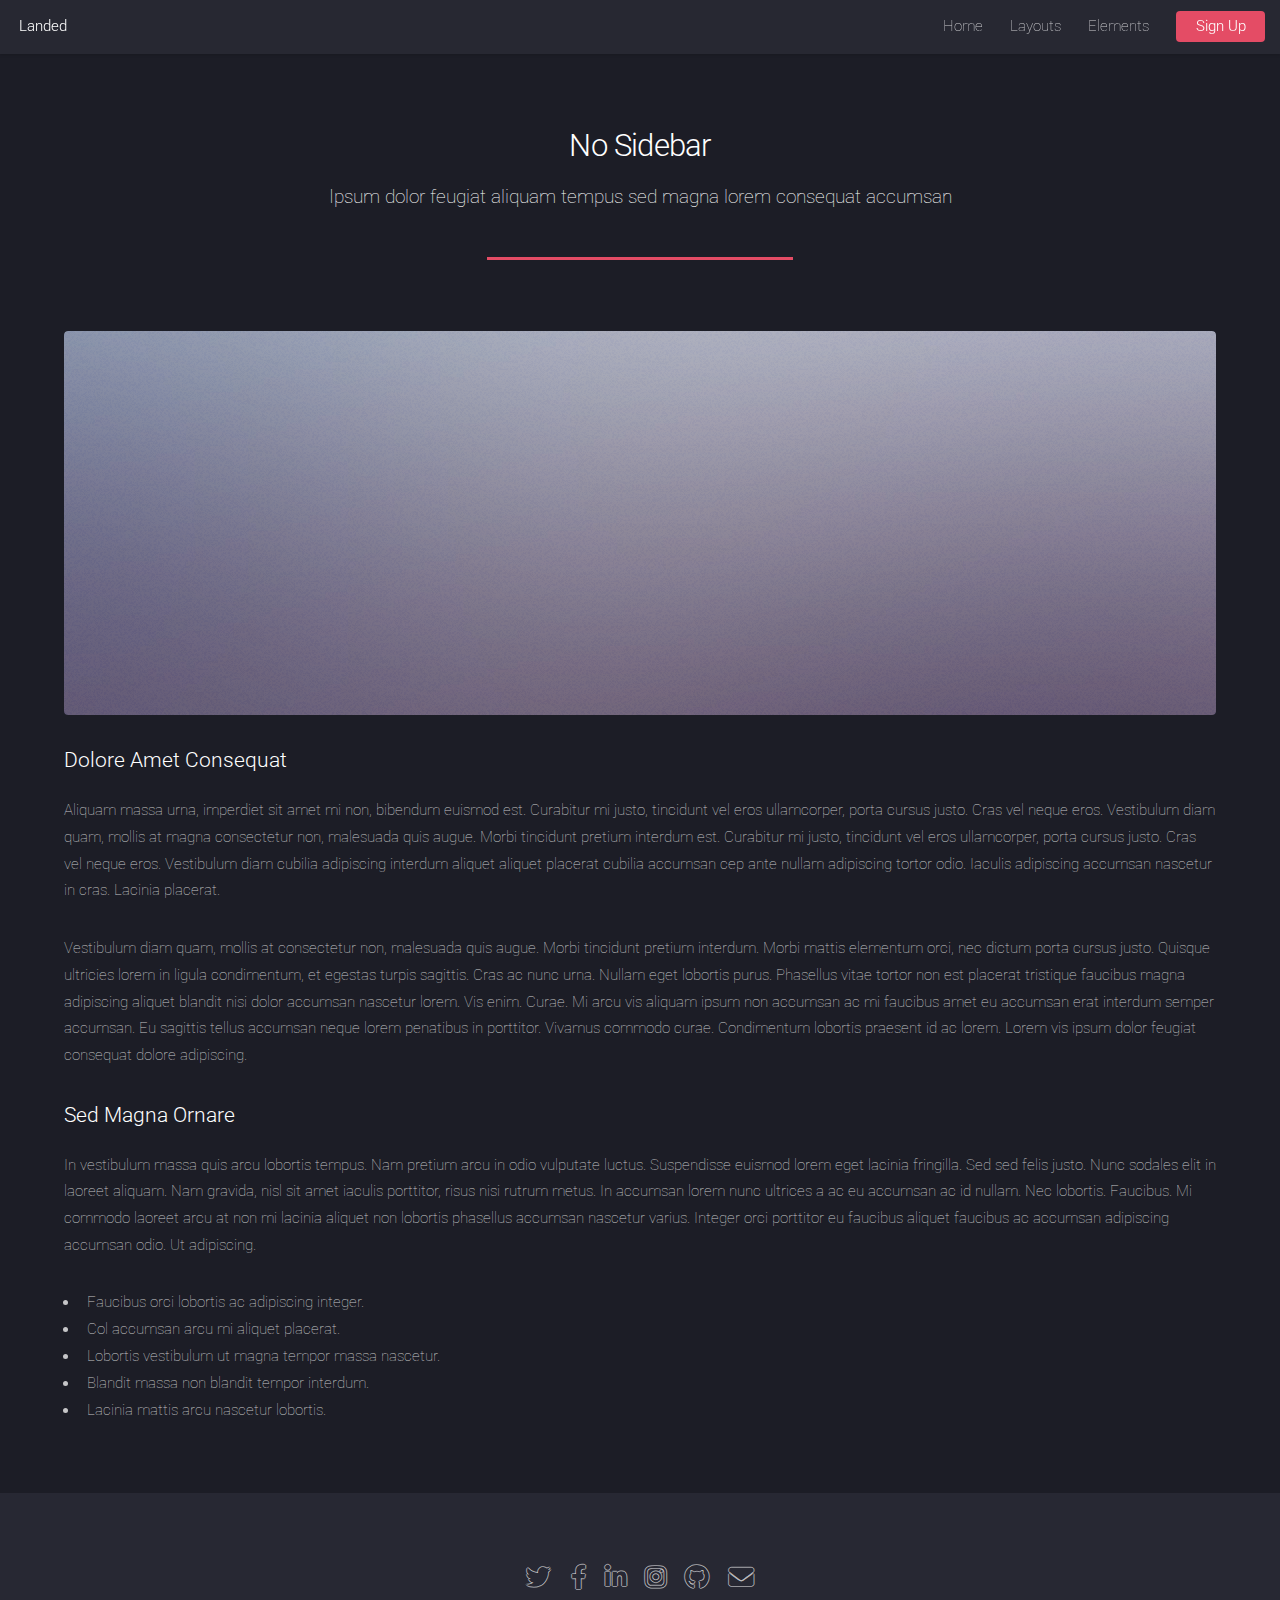
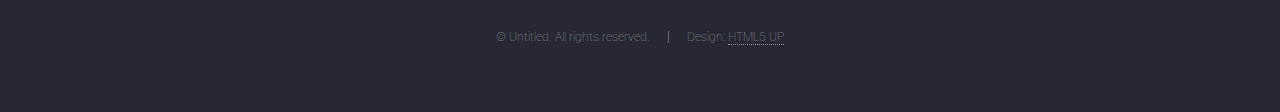
<file: no-sidebar.html>
<!DOCTYPE HTML>
<!--
	Landed by HTML5 UP
	html5up.net | @ajlkn
	Free for personal and commercial use under the CCA 3.0 license (html5up.net/license)
-->
<html>
	<head>
		<title>No Sidebar - Landed by HTML5 UP</title>
		<meta charset="utf-8" />
		<meta name="viewport" content="width=device-width, initial-scale=1, user-scalable=no" />
		<link rel="stylesheet" href="assets/css/main.css" />
		<noscript><link rel="stylesheet" href="assets/css/noscript.css" /></noscript>
	</head>
	<body class="is-preload">
		<div id="page-wrapper">

			<!-- Header -->
				<header id="header">
					<h1 id="logo"><a href="index.html">Landed</a></h1>
					<nav id="nav">
						<ul>
							<li><a href="index.html">Home</a></li>
							<li>
								<a href="#">Layouts</a>
								<ul>
									<li><a href="left-sidebar.html">Left Sidebar</a></li>
									<li><a href="right-sidebar.html">Right Sidebar</a></li>
									<li><a href="no-sidebar.html">No Sidebar</a></li>
									<li>
										<a href="#">Submenu</a>
										<ul>
											<li><a href="#">Option 1</a></li>
											<li><a href="#">Option 2</a></li>
											<li><a href="#">Option 3</a></li>
											<li><a href="#">Option 4</a></li>
										</ul>
									</li>
								</ul>
							</li>
							<li><a href="elements.html">Elements</a></li>
							<li><a href="#" class="button primary">Sign Up</a></li>
						</ul>
					</nav>
				</header>

			<!-- Main -->
				<div id="main" class="wrapper style1">
					<div class="container">
						<header class="major">
							<h2>No Sidebar</h2>
							<p>Ipsum dolor feugiat aliquam tempus sed magna lorem consequat accumsan</p>
						</header>

						<!-- Content -->
							<section id="content">
								<a href="#" class="image fit"><img src="images/pic07.jpg" alt="" /></a>
								<h3>Dolore Amet Consequat</h3>
								<p>Aliquam massa urna, imperdiet sit amet mi non, bibendum euismod est. Curabitur mi justo, tincidunt vel eros ullamcorper, porta cursus justo. Cras vel neque eros. Vestibulum diam quam, mollis at magna consectetur non, malesuada quis augue. Morbi tincidunt pretium interdum est. Curabitur mi justo, tincidunt vel eros ullamcorper, porta cursus justo. Cras vel neque eros. Vestibulum diam cubilia adipiscing interdum aliquet aliquet placerat cubilia accumsan cep ante nullam adipiscing tortor odio. Iaculis adipiscing accumsan nascetur in cras. Lacinia placerat.</p>
								<p>Vestibulum diam quam, mollis at consectetur non, malesuada quis augue. Morbi tincidunt pretium interdum. Morbi mattis elementum orci, nec dictum porta cursus justo. Quisque ultricies lorem in ligula condimentum, et egestas turpis sagittis. Cras ac nunc urna. Nullam eget lobortis purus. Phasellus vitae tortor non est placerat tristique faucibus magna adipiscing aliquet blandit nisi dolor accumsan nascetur lorem. Vis enim. Curae. Mi arcu vis aliquam ipsum non accumsan ac mi faucibus amet eu accumsan erat interdum semper accumsan. Eu sagittis tellus accumsan neque lorem penatibus in porttitor. Vivamus commodo curae. Condimentum lobortis praesent id ac lorem. Lorem vis ipsum dolor feugiat consequat dolore adipiscing.</p>
								<h3>Sed Magna Ornare</h3>
								<p>In vestibulum massa quis arcu lobortis tempus. Nam pretium arcu in odio vulputate luctus. Suspendisse euismod lorem eget lacinia fringilla. Sed sed felis justo. Nunc sodales elit in laoreet aliquam. Nam gravida, nisl sit amet iaculis porttitor, risus nisi rutrum metus. In accumsan lorem nunc ultrices a ac eu accumsan ac id nullam. Nec lobortis. Faucibus. Mi commodo laoreet arcu at non mi lacinia aliquet non lobortis phasellus accumsan nascetur varius. Integer orci porttitor eu faucibus aliquet faucibus ac accumsan adipiscing accumsan odio. Ut adipiscing.</p>
								<ul>
									<li>Faucibus orci lobortis ac adipiscing integer.</li>
									<li>Col accumsan arcu mi aliquet placerat.</li>
									<li>Lobortis vestibulum ut magna tempor massa nascetur.</li>
									<li>Blandit massa non blandit tempor interdum.</li>
									<li>Lacinia mattis arcu nascetur lobortis.</li>
								</ul>
							</section>

					</div>
				</div>

			<!-- Footer -->
				<footer id="footer">
					<ul class="icons">
						<li><a href="#" class="icon brands alt fa-twitter"><span class="label">Twitter</span></a></li>
						<li><a href="#" class="icon brands alt fa-facebook-f"><span class="label">Facebook</span></a></li>
						<li><a href="#" class="icon brands alt fa-linkedin-in"><span class="label">LinkedIn</span></a></li>
						<li><a href="#" class="icon brands alt fa-instagram"><span class="label">Instagram</span></a></li>
						<li><a href="#" class="icon brands alt fa-github"><span class="label">GitHub</span></a></li>
						<li><a href="#" class="icon solid alt fa-envelope"><span class="label">Email</span></a></li>
					</ul>
					<ul class="copyright">
						<li>&copy; Untitled. All rights reserved.</li><li>Design: <a href="http://html5up.net">HTML5 UP</a></li>
					</ul>
				</footer>

		</div>

		<!-- Scripts -->
			<script src="assets/js/jquery.min.js"></script>
			<script src="assets/js/jquery.scrolly.min.js"></script>
			<script src="assets/js/jquery.dropotron.min.js"></script>
			<script src="assets/js/jquery.scrollex.min.js"></script>
			<script src="assets/js/browser.min.js"></script>
			<script src="assets/js/breakpoints.min.js"></script>
			<script src="assets/js/util.js"></script>
			<script src="assets/js/main.js"></script>

	</body>
</html>
</file>
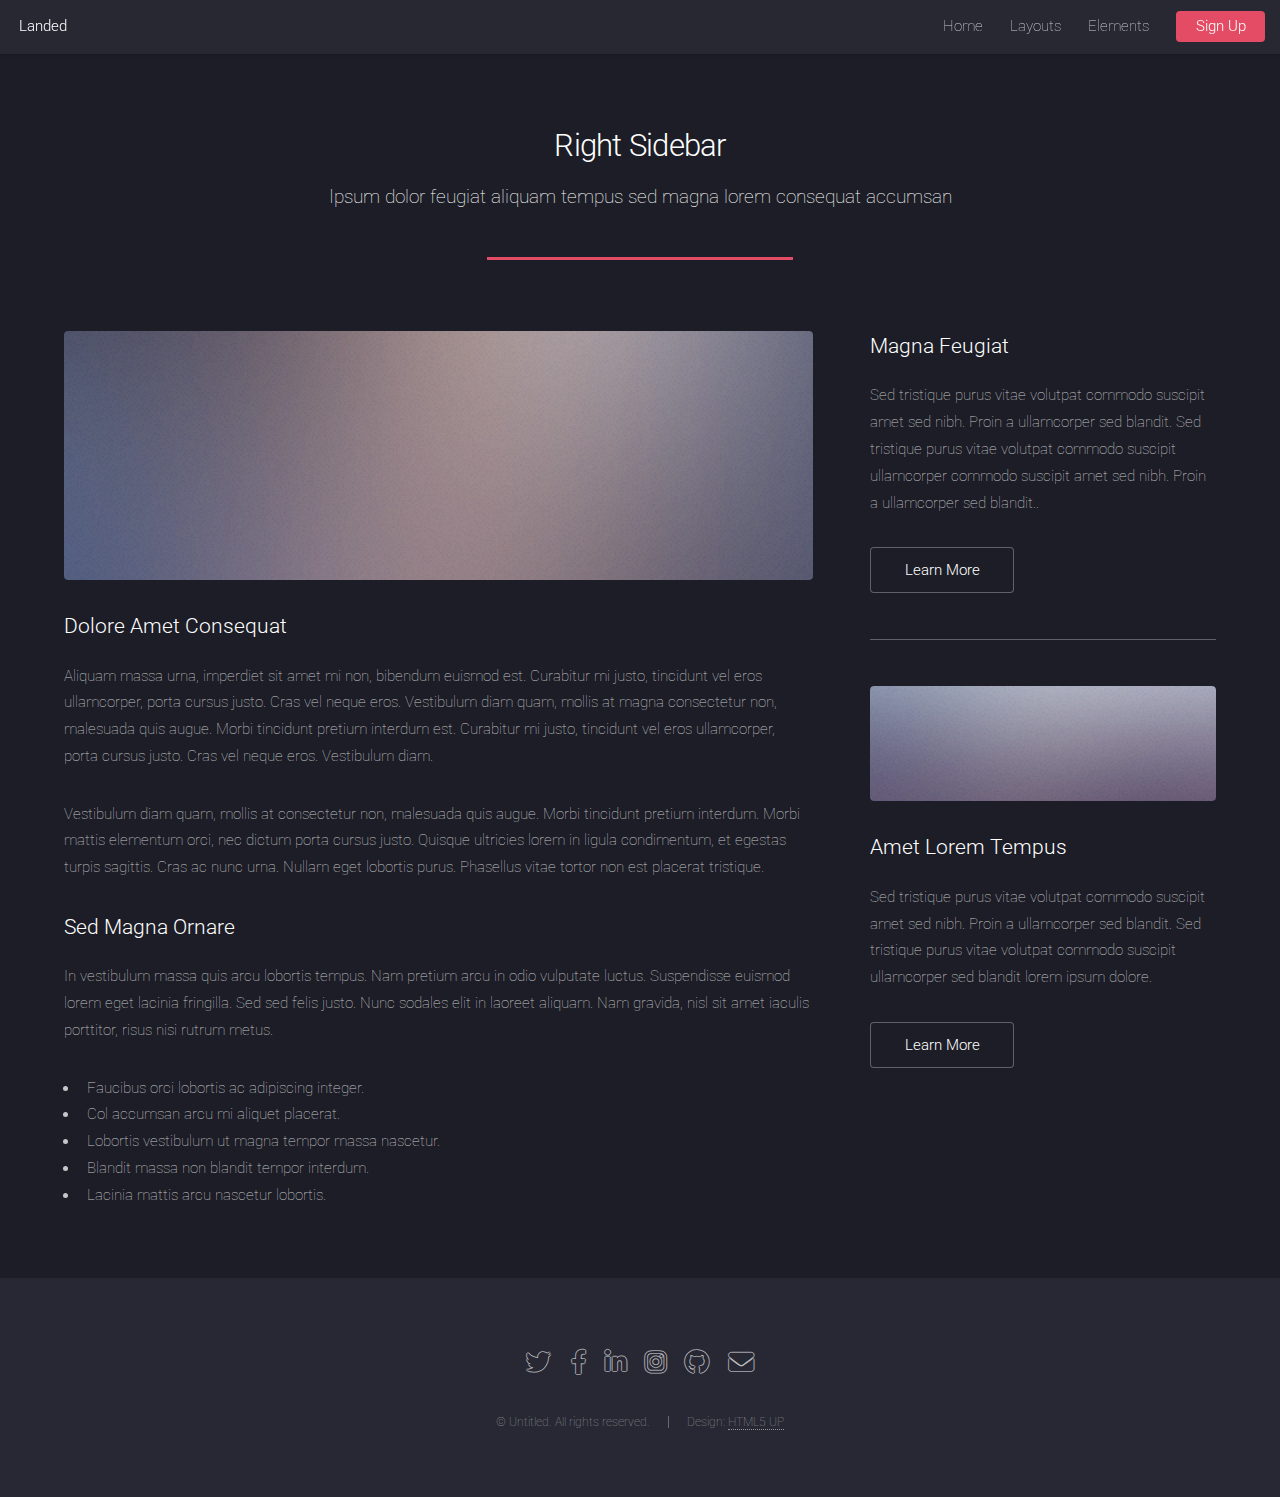
<file: right-sidebar.html>
<!DOCTYPE HTML>
<!--
	Landed by HTML5 UP
	html5up.net | @ajlkn
	Free for personal and commercial use under the CCA 3.0 license (html5up.net/license)
-->
<html>
	<head>
		<title>Right Sidebar - Landed by HTML5 UP</title>
		<meta charset="utf-8" />
		<meta name="viewport" content="width=device-width, initial-scale=1, user-scalable=no" />
		<link rel="stylesheet" href="assets/css/main.css" />
		<noscript><link rel="stylesheet" href="assets/css/noscript.css" /></noscript>
	</head>
	<body class="is-preload">
		<div id="page-wrapper">

			<!-- Header -->
				<header id="header">
					<h1 id="logo"><a href="index.html">Landed</a></h1>
					<nav id="nav">
						<ul>
							<li><a href="index.html">Home</a></li>
							<li>
								<a href="#">Layouts</a>
								<ul>
									<li><a href="left-sidebar.html">Left Sidebar</a></li>
									<li><a href="right-sidebar.html">Right Sidebar</a></li>
									<li><a href="no-sidebar.html">No Sidebar</a></li>
									<li>
										<a href="#">Submenu</a>
										<ul>
											<li><a href="#">Option 1</a></li>
											<li><a href="#">Option 2</a></li>
											<li><a href="#">Option 3</a></li>
											<li><a href="#">Option 4</a></li>
										</ul>
									</li>
								</ul>
							</li>
							<li><a href="elements.html">Elements</a></li>
							<li><a href="#" class="button primary">Sign Up</a></li>
						</ul>
					</nav>
				</header>

			<!-- Main -->
				<div id="main" class="wrapper style1">
					<div class="container">
						<header class="major">
							<h2>Right Sidebar</h2>
							<p>Ipsum dolor feugiat aliquam tempus sed magna lorem consequat accumsan</p>
						</header>
						<div class="row gtr-150">
							<div class="col-8 col-12-medium">

								<!-- Content -->
									<section id="content">
										<a href="#" class="image fit"><img src="images/pic06.jpg" alt="" /></a>
										<h3>Dolore Amet Consequat</h3>
										<p>Aliquam massa urna, imperdiet sit amet mi non, bibendum euismod est. Curabitur mi justo, tincidunt vel eros ullamcorper, porta cursus justo. Cras vel neque eros. Vestibulum diam quam, mollis at magna consectetur non, malesuada quis augue. Morbi tincidunt pretium interdum est. Curabitur mi justo, tincidunt vel eros ullamcorper, porta cursus justo. Cras vel neque eros. Vestibulum diam.</p>
										<p>Vestibulum diam quam, mollis at consectetur non, malesuada quis augue. Morbi tincidunt pretium interdum. Morbi mattis elementum orci, nec dictum porta cursus justo. Quisque ultricies lorem in ligula condimentum, et egestas turpis sagittis. Cras ac nunc urna. Nullam eget lobortis purus. Phasellus vitae tortor non est placerat tristique.</p>
										<h3>Sed Magna Ornare</h3>
										<p>In vestibulum massa quis arcu lobortis tempus. Nam pretium arcu in odio vulputate luctus. Suspendisse euismod lorem eget lacinia fringilla. Sed sed felis justo. Nunc sodales elit in laoreet aliquam. Nam gravida, nisl sit amet iaculis porttitor, risus nisi rutrum metus.</p>
										<ul>
											<li>Faucibus orci lobortis ac adipiscing integer.</li>
											<li>Col accumsan arcu mi aliquet placerat.</li>
											<li>Lobortis vestibulum ut magna tempor massa nascetur.</li>
											<li>Blandit massa non blandit tempor interdum.</li>
											<li>Lacinia mattis arcu nascetur lobortis.</li>
										</ul>
									</section>

							</div>
							<div class="col-4 col-12-medium">

								<!-- Sidebar -->
									<section id="sidebar">
										<section>
											<h3>Magna Feugiat</h3>
											<p>Sed tristique purus vitae volutpat commodo suscipit amet sed nibh. Proin a ullamcorper sed blandit. Sed tristique purus vitae volutpat commodo suscipit ullamcorper commodo suscipit amet sed nibh. Proin a ullamcorper sed blandit..</p>
											<footer>
												<ul class="actions">
													<li><a href="#" class="button">Learn More</a></li>
												</ul>
											</footer>
										</section>
										<hr />
										<section>
											<a href="#" class="image fit"><img src="images/pic07.jpg" alt="" /></a>
											<h3>Amet Lorem Tempus</h3>
											<p>Sed tristique purus vitae volutpat commodo suscipit amet sed nibh. Proin a ullamcorper sed blandit. Sed tristique purus vitae volutpat commodo suscipit ullamcorper sed blandit lorem ipsum dolore.</p>
											<footer>
												<ul class="actions">
													<li><a href="#" class="button">Learn More</a></li>
												</ul>
											</footer>
										</section>
									</section>

							</div>
						</div>
					</div>
				</div>

			<!-- Footer -->
				<footer id="footer">
					<ul class="icons">
						<li><a href="#" class="icon brands alt fa-twitter"><span class="label">Twitter</span></a></li>
						<li><a href="#" class="icon brands alt fa-facebook-f"><span class="label">Facebook</span></a></li>
						<li><a href="#" class="icon brands alt fa-linkedin-in"><span class="label">LinkedIn</span></a></li>
						<li><a href="#" class="icon brands alt fa-instagram"><span class="label">Instagram</span></a></li>
						<li><a href="#" class="icon brands alt fa-github"><span class="label">GitHub</span></a></li>
						<li><a href="#" class="icon solid alt fa-envelope"><span class="label">Email</span></a></li>
					</ul>
					<ul class="copyright">
						<li>&copy; Untitled. All rights reserved.</li><li>Design: <a href="http://html5up.net">HTML5 UP</a></li>
					</ul>
				</footer>

		</div>

		<!-- Scripts -->
			<script src="assets/js/jquery.min.js"></script>
			<script src="assets/js/jquery.scrolly.min.js"></script>
			<script src="assets/js/jquery.dropotron.min.js"></script>
			<script src="assets/js/jquery.scrollex.min.js"></script>
			<script src="assets/js/browser.min.js"></script>
			<script src="assets/js/breakpoints.min.js"></script>
			<script src="assets/js/util.js"></script>
			<script src="assets/js/main.js"></script>

	</body>
</html>
</file>
<file: assets/css/noscript.css>
/*
	Landed by HTML5 UP
	html5up.net | @ajlkn
	Free for personal and commercial use under the CCA 3.0 license (html5up.net/license)
*/

/* Loader */

	body.landing.is-preload:before {
		display: none;
	}

	body.landing.is-preload:after {
		display: none;
	}
</file>
<file: assets/css/main.css>
@import url("fontawesome-all.min.css");
@import url("https://fonts.googleapis.com/css?family=Roboto:100,300,100italic,300italic");

/*
	Landed by HTML5 UP
	html5up.net | @ajlkn
	Free for personal and commercial use under the CCA 3.0 license (html5up.net/license)
*/

html, body, div, span, applet, object,
iframe, h1, h2, h3, h4, h5, h6, p, blockquote,
pre, a, abbr, acronym, address, big, cite,
code, del, dfn, em, img, ins, kbd, q, s, samp,
small, strike, strong, sub, sup, tt, var, b,
u, i, center, dl, dt, dd, ol, ul, li, fieldset,
form, label, legend, table, caption, tbody,
tfoot, thead, tr, th, td, article, aside,
canvas, details, embed, figure, figcaption,
footer, header, hgroup, menu, nav, output, ruby,
section, summary, time, mark, audio, video {
	margin: 0;
	padding: 0;
	border: 0;
	font-size: 100%;
	font: inherit;
	vertical-align: baseline;}

article, aside, details, figcaption, figure,
footer, header, hgroup, menu, nav, section {
	display: block;}

body {
	line-height: 1;
}

ol, ul {
	list-style: none;
}

blockquote, q {
	quotes: none;
}

	blockquote:before, blockquote:after, q:before, q:after {
		content: '';
		content: none;
	}

table {
	border-collapse: collapse;
	border-spacing: 0;
}

body {
	-webkit-text-size-adjust: none;
}

mark {
	background-color: transparent;
	color: inherit;
}

input::-moz-focus-inner {
	border: 0;
	padding: 0;
}

input, select, textarea {
	-moz-appearance: none;
	-webkit-appearance: none;
	-ms-appearance: none;
	appearance: none;
}

/* Basic */

	html {
		box-sizing: border-box;
	}

	*, *:before, *:after {
		box-sizing: inherit;
	}

	html, body {
		background: #1c1d26;
	}

	body.is-preload *, body.is-preload *:before, body.is-preload *:after {
		-moz-animation: none !important;
		-webkit-animation: none !important;
		-ms-animation: none !important;
		animation: none !important;
		-moz-transition: none !important;
		-webkit-transition: none !important;
		-ms-transition: none !important;
		transition: none !important;
	}

	body, input, select, textarea {
		color: rgba(255, 255, 255, 0.75);
		font-family: "Roboto", Helvetica, sans-serif;
		font-size: 15pt;
		font-weight: 100;
		line-height: 1.75em;
	}

	a {
		-moz-transition: border-color 0.2s ease-in-out, color 0.2s ease-in-out;
		-webkit-transition: border-color 0.2s ease-in-out, color 0.2s ease-in-out;
		-ms-transition: border-color 0.2s ease-in-out, color 0.2s ease-in-out;
		transition: border-color 0.2s ease-in-out, color 0.2s ease-in-out;
		border-bottom: dotted 1px;
		color: #e44c65;
		text-decoration: none;
	}

		a:hover {
			color: #e44c65 !important;
			border-bottom-color: transparent;
		}

	strong, b {
		color: #ffffff;
		font-weight: 300;
	}

	em, i {
		font-style: italic;
	}

	p {
		margin: 0 0 2em 0;
	}

	h1, h2, h3, h4, h5, h6 {
		color: #ffffff;
		font-weight: 300;
		line-height: 1em;
		margin: 0 0 1em 0;
	}

		h1 a, h2 a, h3 a, h4 a, h5 a, h6 a {
			color: inherit;
			border: 0;
		}

	h2 {
		font-size: 2em;
		line-height: 1.5em;
		letter-spacing: -0.025em;
	}

	h3 {
		font-size: 1.35em;
		line-height: 1.5em;
	}

	h4 {
		font-size: 1.1em;
		line-height: 1.5em;
	}

	h5 {
		font-size: 0.9em;
		line-height: 1.5em;
	}

	h6 {
		font-size: 0.7em;
		line-height: 1.5em;
	}

	sub {
		font-size: 0.8em;
		position: relative;
		top: 0.5em;
	}

	sup {
		font-size: 0.8em;
		position: relative;
		top: -0.5em;
	}

	hr {
		border: 0;
		border-bottom: solid 1px rgba(255, 255, 255, 0.3);
		margin: 3em 0;
	}

		hr.major {
			margin: 4em 0;
		}

	blockquote {
		border-left: solid 4px rgba(255, 255, 255, 0.3);
		font-style: italic;
		margin: 0 0 2em 0;
		padding: 0.5em 0 0.5em 2em;
	}

	code {
		background: rgba(255, 255, 255, 0.075);
		border-radius: 4px;
		font-family: "Courier New", monospace;
		font-size: 0.9em;
		margin: 0 0.25em;
		padding: 0.25em 0.65em;
	}

	pre {
		-webkit-overflow-scrolling: touch;
		font-family: "Courier New", monospace;
		font-size: 0.9em;
		margin: 0 0 2em 0;
	}

		pre code {
			display: block;
			line-height: 1.75em;
			padding: 1em 1.5em;
			overflow-x: auto;
		}

	.align-left {
		text-align: left;
	}

	.align-center {
		text-align: center;
	}

	.align-right {
		text-align: right;
	}

/* Loader */

	@-moz-keyframes spinner-show {
		0% {
			opacity: 0;
		}

		100% {
			opacity: 1;
		}
	}

	@-webkit-keyframes spinner-show {
		0% {
			opacity: 0;
		}

		100% {
			opacity: 1;
		}
	}

	@-ms-keyframes spinner-show {
		0% {
			opacity: 0;
		}

		100% {
			opacity: 1;
		}
	}

	@keyframes spinner-show {
		0% {
			opacity: 0;
		}

		100% {
			opacity: 1;
		}
	}

	@-moz-keyframes spinner-hide {
		0% {
			color: rgba(255, 255, 255, 0.15);
			z-index: 100001;
			-moz-transform: scale(1) rotate(0deg);
			-webkit-transform: scale(1) rotate(0deg);
			-ms-transform: scale(1) rotate(0deg);
			transform: scale(1) rotate(0deg);
		}

		99% {
			color: #1c1d26;
			z-index: 100001;
			-moz-transform: scale(0.5) rotate(360deg);
			-webkit-transform: scale(0.5) rotate(360deg);
			-ms-transform: scale(0.5) rotate(360deg);
			transform: scale(0.5) rotate(360deg);
		}

		100% {
			color: #1c1d26;
			z-index: -1;
			-moz-transform: scale(0.5) rotate(360deg);
			-webkit-transform: scale(0.5) rotate(360deg);
			-ms-transform: scale(0.5) rotate(360deg);
			transform: scale(0.5) rotate(360deg);
		}
	}

	@-webkit-keyframes spinner-hide {
		0% {
			color: rgba(255, 255, 255, 0.15);
			z-index: 100001;
			-moz-transform: scale(1) rotate(0deg);
			-webkit-transform: scale(1) rotate(0deg);
			-ms-transform: scale(1) rotate(0deg);
			transform: scale(1) rotate(0deg);
		}

		99% {
			color: #1c1d26;
			z-index: 100001;
			-moz-transform: scale(0.5) rotate(360deg);
			-webkit-transform: scale(0.5) rotate(360deg);
			-ms-transform: scale(0.5) rotate(360deg);
			transform: scale(0.5) rotate(360deg);
		}

		100% {
			color: #1c1d26;
			z-index: -1;
			-moz-transform: scale(0.5) rotate(360deg);
			-webkit-transform: scale(0.5) rotate(360deg);
			-ms-transform: scale(0.5) rotate(360deg);
			transform: scale(0.5) rotate(360deg);
		}
	}

	@-ms-keyframes spinner-hide {
		0% {
			color: rgba(255, 255, 255, 0.15);
			z-index: 100001;
			-moz-transform: scale(1) rotate(0deg);
			-webkit-transform: scale(1) rotate(0deg);
			-ms-transform: scale(1) rotate(0deg);
			transform: scale(1) rotate(0deg);
		}

		99% {
			color: #1c1d26;
			z-index: 100001;
			-moz-transform: scale(0.5) rotate(360deg);
			-webkit-transform: scale(0.5) rotate(360deg);
			-ms-transform: scale(0.5) rotate(360deg);
			transform: scale(0.5) rotate(360deg);
		}

		100% {
			color: #1c1d26;
			z-index: -1;
			-moz-transform: scale(0.5) rotate(360deg);
			-webkit-transform: scale(0.5) rotate(360deg);
			-ms-transform: scale(0.5) rotate(360deg);
			transform: scale(0.5) rotate(360deg);
		}
	}

	@keyframes spinner-hide {
		0% {
			color: rgba(255, 255, 255, 0.15);
			z-index: 100001;
			-moz-transform: scale(1) rotate(0deg);
			-webkit-transform: scale(1) rotate(0deg);
			-ms-transform: scale(1) rotate(0deg);
			transform: scale(1) rotate(0deg);
		}

		99% {
			color: #1c1d26;
			z-index: 100001;
			-moz-transform: scale(0.5) rotate(360deg);
			-webkit-transform: scale(0.5) rotate(360deg);
			-ms-transform: scale(0.5) rotate(360deg);
			transform: scale(0.5) rotate(360deg);
		}

		100% {
			color: #1c1d26;
			z-index: -1;
			-moz-transform: scale(0.5) rotate(360deg);
			-webkit-transform: scale(0.5) rotate(360deg);
			-ms-transform: scale(0.5) rotate(360deg);
			transform: scale(0.5) rotate(360deg);
		}
	}

	@-moz-keyframes spinner-rotate {
		0% {
			-moz-transform: scale(1) rotate(0deg);
			-webkit-transform: scale(1) rotate(0deg);
			-ms-transform: scale(1) rotate(0deg);
			transform: scale(1) rotate(0deg);
		}

		100% {
			-moz-transform: scale(1) rotate(360deg);
			-webkit-transform: scale(1) rotate(360deg);
			-ms-transform: scale(1) rotate(360deg);
			transform: scale(1) rotate(360deg);
		}
	}

	@-webkit-keyframes spinner-rotate {
		0% {
			-moz-transform: scale(1) rotate(0deg);
			-webkit-transform: scale(1) rotate(0deg);
			-ms-transform: scale(1) rotate(0deg);
			transform: scale(1) rotate(0deg);
		}

		100% {
			-moz-transform: scale(1) rotate(360deg);
			-webkit-transform: scale(1) rotate(360deg);
			-ms-transform: scale(1) rotate(360deg);
			transform: scale(1) rotate(360deg);
		}
	}

	@-ms-keyframes spinner-rotate {
		0% {
			-moz-transform: scale(1) rotate(0deg);
			-webkit-transform: scale(1) rotate(0deg);
			-ms-transform: scale(1) rotate(0deg);
			transform: scale(1) rotate(0deg);
		}

		100% {
			-moz-transform: scale(1) rotate(360deg);
			-webkit-transform: scale(1) rotate(360deg);
			-ms-transform: scale(1) rotate(360deg);
			transform: scale(1) rotate(360deg);
		}
	}

	@keyframes spinner-rotate {
		0% {
			-moz-transform: scale(1) rotate(0deg);
			-webkit-transform: scale(1) rotate(0deg);
			-ms-transform: scale(1) rotate(0deg);
			transform: scale(1) rotate(0deg);
		}

		100% {
			-moz-transform: scale(1) rotate(360deg);
			-webkit-transform: scale(1) rotate(360deg);
			-ms-transform: scale(1) rotate(360deg);
			transform: scale(1) rotate(360deg);
		}
	}

	@-moz-keyframes overlay-hide {
		0% {
			opacity: 1;
			z-index: 100000;
		}

		15% {
			opacity: 1;
			z-index: 100000;
		}

		99% {
			opacity: 0;
			z-index: 100000;
		}

		100% {
			opacity: 0;
			z-index: -1;
		}
	}

	@-webkit-keyframes overlay-hide {
		0% {
			opacity: 1;
			z-index: 100000;
		}

		15% {
			opacity: 1;
			z-index: 100000;
		}

		99% {
			opacity: 0;
			z-index: 100000;
		}

		100% {
			opacity: 0;
			z-index: -1;
		}
	}

	@-ms-keyframes overlay-hide {
		0% {
			opacity: 1;
			z-index: 100000;
		}

		15% {
			opacity: 1;
			z-index: 100000;
		}

		99% {
			opacity: 0;
			z-index: 100000;
		}

		100% {
			opacity: 0;
			z-index: -1;
		}
	}

	@keyframes overlay-hide {
		0% {
			opacity: 1;
			z-index: 100000;
		}

		15% {
			opacity: 1;
			z-index: 100000;
		}

		99% {
			opacity: 0;
			z-index: 100000;
		}

		100% {
			opacity: 0;
			z-index: -1;
		}
	}

	body.landing {
		text-decoration: none;
	}

		body.landing:before {
			-moz-osx-font-smoothing: grayscale;
			-webkit-font-smoothing: antialiased;
			display: inline-block;
			font-style: normal;
			font-variant: normal;
			text-rendering: auto;
			line-height: 1;
			text-transform: none !important;
			font-family: 'Font Awesome 5 Free';
			font-weight: 900;
		}

		body.landing:before {
			-moz-animation: spinner-show 1.5s 1 0.25s ease forwards, spinner-hide 0.25s ease-in-out forwards !important;
			-webkit-animation: spinner-show 1.5s 1 0.25s ease forwards, spinner-hide 0.25s ease-in-out forwards !important;
			-ms-animation: spinner-show 1.5s 1 0.25s ease forwards, spinner-hide 0.25s ease-in-out forwards !important;
			animation: spinner-show 1.5s 1 0.25s ease forwards, spinner-hide 0.25s ease-in-out forwards !important;
			-moz-transform-origin: 50% 50%;
			-webkit-transform-origin: 50% 50%;
			-ms-transform-origin: 50% 50%;
			transform-origin: 50% 50%;
			color: rgba(255, 255, 255, 0.15);
			content: '\f1ce';
			cursor: default;
			display: block;
			font-size: 2em;
			height: 2em;
			left: 50%;
			line-height: 2em;
			margin: -1em 0 0 -1em;
			opacity: 0;
			position: fixed;
			text-align: center;
			top: 50%;
			width: 2em;
			z-index: -1;
		}

		body.landing:after {
			-moz-animation: overlay-hide 1.5s ease-in forwards !important;
			-webkit-animation: overlay-hide 1.5s ease-in forwards !important;
			-ms-animation: overlay-hide 1.5s ease-in forwards !important;
			animation: overlay-hide 1.5s ease-in forwards !important;
			background: #1c1d26;
			content: '';
			display: block;
			height: 100%;
			left: 0;
			opacity: 0;
			position: fixed;
			top: 0;
			width: 100%;
			z-index: -1;
		}

		body.landing.is-preload:before {
			-moz-animation: spinner-show 1.5s 1 0.25s ease forwards, spinner-rotate 0.75s infinite linear !important;
			-webkit-animation: spinner-show 1.5s 1 0.25s ease forwards, spinner-rotate 0.75s infinite linear !important;
			-ms-animation: spinner-show 1.5s 1 0.25s ease forwards, spinner-rotate 0.75s infinite linear !important;
			animation: spinner-show 1.5s 1 0.25s ease forwards, spinner-rotate 0.75s infinite linear !important;
			z-index: 100001;
		}

		body.landing.is-preload:after {
			-moz-animation: none !important;
			-webkit-animation: none !important;
			-ms-animation: none !important;
			animation: none !important;
			opacity: 1;
			z-index: 100000;
		}

	@media (-webkit-min-device-pixel-ratio: 2) {

		body.landing:before {
			line-height: 2.025em;
		}

	}

/* Container */

	.container {
		margin: 0 auto;
		max-width: calc(100% - 4em);
		width: 70em;
	}

		.container.xsmall {
			width: 17.5em;
		}

		.container.small {
			width: 35em;
		}

		.container.medium {
			width: 52.5em;
		}

		.container.large {
			width: 87.5em;
		}

		.container.xlarge {
			width: 105em;
		}

		.container.max {
			width: 100%;
		}

		@media screen and (max-width: 1280px) {

			.container {
				width: 90%;
				max-width: 100%;
			}

		}

		@media screen and (max-width: 980px) {

			.container {
				width: 100% !important;
			}

		}

/* Row */

	.row {
		display: flex;
		flex-wrap: wrap;
		box-sizing: border-box;
		align-items: stretch;
	}

		.row > * {
			box-sizing: border-box;
		}

		.row.gtr-uniform > * > :last-child {
			margin-bottom: 0;
		}

		.row.aln-left {
			justify-content: flex-start;
		}

		.row.aln-center {
			justify-content: center;
		}

		.row.aln-right {
			justify-content: flex-end;
		}

		.row.aln-top {
			align-items: flex-start;
		}

		.row.aln-middle {
			align-items: center;
		}

		.row.aln-bottom {
			align-items: flex-end;
		}

		.row > .imp {
			order: -1;
		}

		.row > .col-1 {
			width: 8.33333%;
		}

		.row > .off-1 {
			margin-left: 8.33333%;
		}

		.row > .col-2 {
			width: 16.66667%;
		}

		.row > .off-2 {
			margin-left: 16.66667%;
		}

		.row > .col-3 {
			width: 25%;
		}

		.row > .off-3 {
			margin-left: 25%;
		}

		.row > .col-4 {
			width: 33.33333%;
		}

		.row > .off-4 {
			margin-left: 33.33333%;
		}

		.row > .col-5 {
			width: 41.66667%;
		}

		.row > .off-5 {
			margin-left: 41.66667%;
		}

		.row > .col-6 {
			width: 50%;
		}

		.row > .off-6 {
			margin-left: 50%;
		}

		.row > .col-7 {
			width: 58.33333%;
		}

		.row > .off-7 {
			margin-left: 58.33333%;
		}

		.row > .col-8 {
			width: 66.66667%;
		}

		.row > .off-8 {
			margin-left: 66.66667%;
		}

		.row > .col-9 {
			width: 75%;
		}

		.row > .off-9 {
			margin-left: 75%;
		}

		.row > .col-10 {
			width: 83.33333%;
		}

		.row > .off-10 {
			margin-left: 83.33333%;
		}

		.row > .col-11 {
			width: 91.66667%;
		}

		.row > .off-11 {
			margin-left: 91.66667%;
		}

		.row > .col-12 {
			width: 100%;
		}

		.row > .off-12 {
			margin-left: 100%;
		}

		.row.gtr-0 {
			margin-top: 0;
			margin-left: 0em;
		}

			.row.gtr-0 > * {
				padding: 0 0 0 0em;
			}

			.row.gtr-0.gtr-uniform {
				margin-top: 0em;
			}

				.row.gtr-0.gtr-uniform > * {
					padding-top: 0em;
				}

		.row.gtr-25 {
			margin-top: 0;
			margin-left: -0.625em;
		}

			.row.gtr-25 > * {
				padding: 0 0 0 0.625em;
			}

			.row.gtr-25.gtr-uniform {
				margin-top: -0.625em;
			}

				.row.gtr-25.gtr-uniform > * {
					padding-top: 0.625em;
				}

		.row.gtr-50 {
			margin-top: 0;
			margin-left: -1.25em;
		}

			.row.gtr-50 > * {
				padding: 0 0 0 1.25em;
			}

			.row.gtr-50.gtr-uniform {
				margin-top: -1.25em;
			}

				.row.gtr-50.gtr-uniform > * {
					padding-top: 1.25em;
				}

		.row {
			margin-top: 0;
			margin-left: -2.5em;
		}

			.row > * {
				padding: 0 0 0 2.5em;
			}

			.row.gtr-uniform {
				margin-top: -2.5em;
			}

				.row.gtr-uniform > * {
					padding-top: 2.5em;
				}

		.row.gtr-150 {
			margin-top: 0;
			margin-left: -3.75em;
		}

			.row.gtr-150 > * {
				padding: 0 0 0 3.75em;
			}

			.row.gtr-150.gtr-uniform {
				margin-top: -3.75em;
			}

				.row.gtr-150.gtr-uniform > * {
					padding-top: 3.75em;
				}

		.row.gtr-200 {
			margin-top: 0;
			margin-left: -5em;
		}

			.row.gtr-200 > * {
				padding: 0 0 0 5em;
			}

			.row.gtr-200.gtr-uniform {
				margin-top: -5em;
			}

				.row.gtr-200.gtr-uniform > * {
					padding-top: 5em;
				}

		@media screen and (max-width: 1680px) {

			.row {
				display: flex;
				flex-wrap: wrap;
				box-sizing: border-box;
				align-items: stretch;
			}

				.row > * {
					box-sizing: border-box;
				}

				.row.gtr-uniform > * > :last-child {
					margin-bottom: 0;
				}

				.row.aln-left {
					justify-content: flex-start;
				}

				.row.aln-center {
					justify-content: center;
				}

				.row.aln-right {
					justify-content: flex-end;
				}

				.row.aln-top {
					align-items: flex-start;
				}

				.row.aln-middle {
					align-items: center;
				}

				.row.aln-bottom {
					align-items: flex-end;
				}

				.row > .imp-xlarge {
					order: -1;
				}

				.row > .col-1-xlarge {
					width: 8.33333%;
				}

				.row > .off-1-xlarge {
					margin-left: 8.33333%;
				}

				.row > .col-2-xlarge {
					width: 16.66667%;
				}

				.row > .off-2-xlarge {
					margin-left: 16.66667%;
				}

				.row > .col-3-xlarge {
					width: 25%;
				}

				.row > .off-3-xlarge {
					margin-left: 25%;
				}

				.row > .col-4-xlarge {
					width: 33.33333%;
				}

				.row > .off-4-xlarge {
					margin-left: 33.33333%;
				}

				.row > .col-5-xlarge {
					width: 41.66667%;
				}

				.row > .off-5-xlarge {
					margin-left: 41.66667%;
				}

				.row > .col-6-xlarge {
					width: 50%;
				}

				.row > .off-6-xlarge {
					margin-left: 50%;
				}

				.row > .col-7-xlarge {
					width: 58.33333%;
				}

				.row > .off-7-xlarge {
					margin-left: 58.33333%;
				}

				.row > .col-8-xlarge {
					width: 66.66667%;
				}

				.row > .off-8-xlarge {
					margin-left: 66.66667%;
				}

				.row > .col-9-xlarge {
					width: 75%;
				}

				.row > .off-9-xlarge {
					margin-left: 75%;
				}

				.row > .col-10-xlarge {
					width: 83.33333%;
				}

				.row > .off-10-xlarge {
					margin-left: 83.33333%;
				}

				.row > .col-11-xlarge {
					width: 91.66667%;
				}

				.row > .off-11-xlarge {
					margin-left: 91.66667%;
				}

				.row > .col-12-xlarge {
					width: 100%;
				}

				.row > .off-12-xlarge {
					margin-left: 100%;
				}

				.row.gtr-0 {
					margin-top: 0;
					margin-left: 0em;
				}

					.row.gtr-0 > * {
						padding: 0 0 0 0em;
					}

					.row.gtr-0.gtr-uniform {
						margin-top: 0em;
					}

						.row.gtr-0.gtr-uniform > * {
							padding-top: 0em;
						}

				.row.gtr-25 {
					margin-top: 0;
					margin-left: -0.625em;
				}

					.row.gtr-25 > * {
						padding: 0 0 0 0.625em;
					}

					.row.gtr-25.gtr-uniform {
						margin-top: -0.625em;
					}

						.row.gtr-25.gtr-uniform > * {
							padding-top: 0.625em;
						}

				.row.gtr-50 {
					margin-top: 0;
					margin-left: -1.25em;
				}

					.row.gtr-50 > * {
						padding: 0 0 0 1.25em;
					}

					.row.gtr-50.gtr-uniform {
						margin-top: -1.25em;
					}

						.row.gtr-50.gtr-uniform > * {
							padding-top: 1.25em;
						}

				.row {
					margin-top: 0;
					margin-left: -2.5em;
				}

					.row > * {
						padding: 0 0 0 2.5em;
					}

					.row.gtr-uniform {
						margin-top: -2.5em;
					}

						.row.gtr-uniform > * {
							padding-top: 2.5em;
						}

				.row.gtr-150 {
					margin-top: 0;
					margin-left: -3.75em;
				}

					.row.gtr-150 > * {
						padding: 0 0 0 3.75em;
					}

					.row.gtr-150.gtr-uniform {
						margin-top: -3.75em;
					}

						.row.gtr-150.gtr-uniform > * {
							padding-top: 3.75em;
						}

				.row.gtr-200 {
					margin-top: 0;
					margin-left: -5em;
				}

					.row.gtr-200 > * {
						padding: 0 0 0 5em;
					}

					.row.gtr-200.gtr-uniform {
						margin-top: -5em;
					}

						.row.gtr-200.gtr-uniform > * {
							padding-top: 5em;
						}

		}

		@media screen and (max-width: 1280px) {

			.row {
				display: flex;
				flex-wrap: wrap;
				box-sizing: border-box;
				align-items: stretch;
			}

				.row > * {
					box-sizing: border-box;
				}

				.row.gtr-uniform > * > :last-child {
					margin-bottom: 0;
				}

				.row.aln-left {
					justify-content: flex-start;
				}

				.row.aln-center {
					justify-content: center;
				}

				.row.aln-right {
					justify-content: flex-end;
				}

				.row.aln-top {
					align-items: flex-start;
				}

				.row.aln-middle {
					align-items: center;
				}

				.row.aln-bottom {
					align-items: flex-end;
				}

				.row > .imp-large {
					order: -1;
				}

				.row > .col-1-large {
					width: 8.33333%;
				}

				.row > .off-1-large {
					margin-left: 8.33333%;
				}

				.row > .col-2-large {
					width: 16.66667%;
				}

				.row > .off-2-large {
					margin-left: 16.66667%;
				}

				.row > .col-3-large {
					width: 25%;
				}

				.row > .off-3-large {
					margin-left: 25%;
				}

				.row > .col-4-large {
					width: 33.33333%;
				}

				.row > .off-4-large {
					margin-left: 33.33333%;
				}

				.row > .col-5-large {
					width: 41.66667%;
				}

				.row > .off-5-large {
					margin-left: 41.66667%;
				}

				.row > .col-6-large {
					width: 50%;
				}

				.row > .off-6-large {
					margin-left: 50%;
				}

				.row > .col-7-large {
					width: 58.33333%;
				}

				.row > .off-7-large {
					margin-left: 58.33333%;
				}

				.row > .col-8-large {
					width: 66.66667%;
				}

				.row > .off-8-large {
					margin-left: 66.66667%;
				}

				.row > .col-9-large {
					width: 75%;
				}

				.row > .off-9-large {
					margin-left: 75%;
				}

				.row > .col-10-large {
					width: 83.33333%;
				}

				.row > .off-10-large {
					margin-left: 83.33333%;
				}

				.row > .col-11-large {
					width: 91.66667%;
				}

				.row > .off-11-large {
					margin-left: 91.66667%;
				}

				.row > .col-12-large {
					width: 100%;
				}

				.row > .off-12-large {
					margin-left: 100%;
				}

				.row.gtr-0 {
					margin-top: 0;
					margin-left: 0em;
				}

					.row.gtr-0 > * {
						padding: 0 0 0 0em;
					}

					.row.gtr-0.gtr-uniform {
						margin-top: 0em;
					}

						.row.gtr-0.gtr-uniform > * {
							padding-top: 0em;
						}

				.row.gtr-25 {
					margin-top: 0;
					margin-left: -0.625em;
				}

					.row.gtr-25 > * {
						padding: 0 0 0 0.625em;
					}

					.row.gtr-25.gtr-uniform {
						margin-top: -0.625em;
					}

						.row.gtr-25.gtr-uniform > * {
							padding-top: 0.625em;
						}

				.row.gtr-50 {
					margin-top: 0;
					margin-left: -1.25em;
				}

					.row.gtr-50 > * {
						padding: 0 0 0 1.25em;
					}

					.row.gtr-50.gtr-uniform {
						margin-top: -1.25em;
					}

						.row.gtr-50.gtr-uniform > * {
							padding-top: 1.25em;
						}

				.row {
					margin-top: 0;
					margin-left: -2.5em;
				}

					.row > * {
						padding: 0 0 0 2.5em;
					}

					.row.gtr-uniform {
						margin-top: -2.5em;
					}

						.row.gtr-uniform > * {
							padding-top: 2.5em;
						}

				.row.gtr-150 {
					margin-top: 0;
					margin-left: -3.75em;
				}

					.row.gtr-150 > * {
						padding: 0 0 0 3.75em;
					}

					.row.gtr-150.gtr-uniform {
						margin-top: -3.75em;
					}

						.row.gtr-150.gtr-uniform > * {
							padding-top: 3.75em;
						}

				.row.gtr-200 {
					margin-top: 0;
					margin-left: -5em;
				}

					.row.gtr-200 > * {
						padding: 0 0 0 5em;
					}

					.row.gtr-200.gtr-uniform {
						margin-top: -5em;
					}

						.row.gtr-200.gtr-uniform > * {
							padding-top: 5em;
						}

		}

		@media screen and (max-width: 980px) {

			.row {
				display: flex;
				flex-wrap: wrap;
				box-sizing: border-box;
				align-items: stretch;
			}

				.row > * {
					box-sizing: border-box;
				}

				.row.gtr-uniform > * > :last-child {
					margin-bottom: 0;
				}

				.row.aln-left {
					justify-content: flex-start;
				}

				.row.aln-center {
					justify-content: center;
				}

				.row.aln-right {
					justify-content: flex-end;
				}

				.row.aln-top {
					align-items: flex-start;
				}

				.row.aln-middle {
					align-items: center;
				}

				.row.aln-bottom {
					align-items: flex-end;
				}

				.row > .imp-medium {
					order: -1;
				}

				.row > .col-1-medium {
					width: 8.33333%;
				}

				.row > .off-1-medium {
					margin-left: 8.33333%;
				}

				.row > .col-2-medium {
					width: 16.66667%;
				}

				.row > .off-2-medium {
					margin-left: 16.66667%;
				}

				.row > .col-3-medium {
					width: 25%;
				}

				.row > .off-3-medium {
					margin-left: 25%;
				}

				.row > .col-4-medium {
					width: 33.33333%;
				}

				.row > .off-4-medium {
					margin-left: 33.33333%;
				}

				.row > .col-5-medium {
					width: 41.66667%;
				}

				.row > .off-5-medium {
					margin-left: 41.66667%;
				}

				.row > .col-6-medium {
					width: 50%;
				}

				.row > .off-6-medium {
					margin-left: 50%;
				}

				.row > .col-7-medium {
					width: 58.33333%;
				}

				.row > .off-7-medium {
					margin-left: 58.33333%;
				}

				.row > .col-8-medium {
					width: 66.66667%;
				}

				.row > .off-8-medium {
					margin-left: 66.66667%;
				}

				.row > .col-9-medium {
					width: 75%;
				}

				.row > .off-9-medium {
					margin-left: 75%;
				}

				.row > .col-10-medium {
					width: 83.33333%;
				}

				.row > .off-10-medium {
					margin-left: 83.33333%;
				}

				.row > .col-11-medium {
					width: 91.66667%;
				}

				.row > .off-11-medium {
					margin-left: 91.66667%;
				}

				.row > .col-12-medium {
					width: 100%;
				}

				.row > .off-12-medium {
					margin-left: 100%;
				}

				.row.gtr-0 {
					margin-top: 0;
					margin-left: 0em;
				}

					.row.gtr-0 > * {
						padding: 0 0 0 0em;
					}

					.row.gtr-0.gtr-uniform {
						margin-top: 0em;
					}

						.row.gtr-0.gtr-uniform > * {
							padding-top: 0em;
						}

				.row.gtr-25 {
					margin-top: 0;
					margin-left: -0.625em;
				}

					.row.gtr-25 > * {
						padding: 0 0 0 0.625em;
					}

					.row.gtr-25.gtr-uniform {
						margin-top: -0.625em;
					}

						.row.gtr-25.gtr-uniform > * {
							padding-top: 0.625em;
						}

				.row.gtr-50 {
					margin-top: 0;
					margin-left: -1.25em;
				}

					.row.gtr-50 > * {
						padding: 0 0 0 1.25em;
					}

					.row.gtr-50.gtr-uniform {
						margin-top: -1.25em;
					}

						.row.gtr-50.gtr-uniform > * {
							padding-top: 1.25em;
						}

				.row {
					margin-top: 0;
					margin-left: -2.5em;
				}

					.row > * {
						padding: 0 0 0 2.5em;
					}

					.row.gtr-uniform {
						margin-top: -2.5em;
					}

						.row.gtr-uniform > * {
							padding-top: 2.5em;
						}

				.row.gtr-150 {
					margin-top: 0;
					margin-left: -3.75em;
				}

					.row.gtr-150 > * {
						padding: 0 0 0 3.75em;
					}

					.row.gtr-150.gtr-uniform {
						margin-top: -3.75em;
					}

						.row.gtr-150.gtr-uniform > * {
							padding-top: 3.75em;
						}

				.row.gtr-200 {
					margin-top: 0;
					margin-left: -5em;
				}

					.row.gtr-200 > * {
						padding: 0 0 0 5em;
					}

					.row.gtr-200.gtr-uniform {
						margin-top: -5em;
					}

						.row.gtr-200.gtr-uniform > * {
							padding-top: 5em;
						}

		}

		@media screen and (max-width: 736px) {

			.row {
				display: flex;
				flex-wrap: wrap;
				box-sizing: border-box;
				align-items: stretch;
			}

				.row > * {
					box-sizing: border-box;
				}

				.row.gtr-uniform > * > :last-child {
					margin-bottom: 0;
				}

				.row.aln-left {
					justify-content: flex-start;
				}

				.row.aln-center {
					justify-content: center;
				}

				.row.aln-right {
					justify-content: flex-end;
				}

				.row.aln-top {
					align-items: flex-start;
				}

				.row.aln-middle {
					align-items: center;
				}

				.row.aln-bottom {
					align-items: flex-end;
				}

				.row > .imp-small {
					order: -1;
				}

				.row > .col-1-small {
					width: 8.33333%;
				}

				.row > .off-1-small {
					margin-left: 8.33333%;
				}

				.row > .col-2-small {
					width: 16.66667%;
				}

				.row > .off-2-small {
					margin-left: 16.66667%;
				}

				.row > .col-3-small {
					width: 25%;
				}

				.row > .off-3-small {
					margin-left: 25%;
				}

				.row > .col-4-small {
					width: 33.33333%;
				}

				.row > .off-4-small {
					margin-left: 33.33333%;
				}

				.row > .col-5-small {
					width: 41.66667%;
				}

				.row > .off-5-small {
					margin-left: 41.66667%;
				}

				.row > .col-6-small {
					width: 50%;
				}

				.row > .off-6-small {
					margin-left: 50%;
				}

				.row > .col-7-small {
					width: 58.33333%;
				}

				.row > .off-7-small {
					margin-left: 58.33333%;
				}

				.row > .col-8-small {
					width: 66.66667%;
				}

				.row > .off-8-small {
					margin-left: 66.66667%;
				}

				.row > .col-9-small {
					width: 75%;
				}

				.row > .off-9-small {
					margin-left: 75%;
				}

				.row > .col-10-small {
					width: 83.33333%;
				}

				.row > .off-10-small {
					margin-left: 83.33333%;
				}

				.row > .col-11-small {
					width: 91.66667%;
				}

				.row > .off-11-small {
					margin-left: 91.66667%;
				}

				.row > .col-12-small {
					width: 100%;
				}

				.row > .off-12-small {
					margin-left: 100%;
				}

				.row.gtr-0 {
					margin-top: 0;
					margin-left: 0em;
				}

					.row.gtr-0 > * {
						padding: 0 0 0 0em;
					}

					.row.gtr-0.gtr-uniform {
						margin-top: 0em;
					}

						.row.gtr-0.gtr-uniform > * {
							padding-top: 0em;
						}

				.row.gtr-25 {
					margin-top: 0;
					margin-left: -0.625em;
				}

					.row.gtr-25 > * {
						padding: 0 0 0 0.625em;
					}

					.row.gtr-25.gtr-uniform {
						margin-top: -0.625em;
					}

						.row.gtr-25.gtr-uniform > * {
							padding-top: 0.625em;
						}

				.row.gtr-50 {
					margin-top: 0;
					margin-left: -1.25em;
				}

					.row.gtr-50 > * {
						padding: 0 0 0 1.25em;
					}

					.row.gtr-50.gtr-uniform {
						margin-top: -1.25em;
					}

						.row.gtr-50.gtr-uniform > * {
							padding-top: 1.25em;
						}

				.row {
					margin-top: 0;
					margin-left: -2.5em;
				}

					.row > * {
						padding: 0 0 0 2.5em;
					}

					.row.gtr-uniform {
						margin-top: -2.5em;
					}

						.row.gtr-uniform > * {
							padding-top: 2.5em;
						}

				.row.gtr-150 {
					margin-top: 0;
					margin-left: -3.75em;
				}

					.row.gtr-150 > * {
						padding: 0 0 0 3.75em;
					}

					.row.gtr-150.gtr-uniform {
						margin-top: -3.75em;
					}

						.row.gtr-150.gtr-uniform > * {
							padding-top: 3.75em;
						}

				.row.gtr-200 {
					margin-top: 0;
					margin-left: -5em;
				}

					.row.gtr-200 > * {
						padding: 0 0 0 5em;
					}

					.row.gtr-200.gtr-uniform {
						margin-top: -5em;
					}

						.row.gtr-200.gtr-uniform > * {
							padding-top: 5em;
						}

		}

		@media screen and (max-width: 480px) {

			.row {
				display: flex;
				flex-wrap: wrap;
				box-sizing: border-box;
				align-items: stretch;
			}

				.row > * {
					box-sizing: border-box;
				}

				.row.gtr-uniform > * > :last-child {
					margin-bottom: 0;
				}

				.row.aln-left {
					justify-content: flex-start;
				}

				.row.aln-center {
					justify-content: center;
				}

				.row.aln-right {
					justify-content: flex-end;
				}

				.row.aln-top {
					align-items: flex-start;
				}

				.row.aln-middle {
					align-items: center;
				}

				.row.aln-bottom {
					align-items: flex-end;
				}

				.row > .imp-xsmall {
					order: -1;
				}

				.row > .col-1-xsmall {
					width: 8.33333%;
				}

				.row > .off-1-xsmall {
					margin-left: 8.33333%;
				}

				.row > .col-2-xsmall {
					width: 16.66667%;
				}

				.row > .off-2-xsmall {
					margin-left: 16.66667%;
				}

				.row > .col-3-xsmall {
					width: 25%;
				}

				.row > .off-3-xsmall {
					margin-left: 25%;
				}

				.row > .col-4-xsmall {
					width: 33.33333%;
				}

				.row > .off-4-xsmall {
					margin-left: 33.33333%;
				}

				.row > .col-5-xsmall {
					width: 41.66667%;
				}

				.row > .off-5-xsmall {
					margin-left: 41.66667%;
				}

				.row > .col-6-xsmall {
					width: 50%;
				}

				.row > .off-6-xsmall {
					margin-left: 50%;
				}

				.row > .col-7-xsmall {
					width: 58.33333%;
				}

				.row > .off-7-xsmall {
					margin-left: 58.33333%;
				}

				.row > .col-8-xsmall {
					width: 66.66667%;
				}

				.row > .off-8-xsmall {
					margin-left: 66.66667%;
				}

				.row > .col-9-xsmall {
					width: 75%;
				}

				.row > .off-9-xsmall {
					margin-left: 75%;
				}

				.row > .col-10-xsmall {
					width: 83.33333%;
				}

				.row > .off-10-xsmall {
					margin-left: 83.33333%;
				}

				.row > .col-11-xsmall {
					width: 91.66667%;
				}

				.row > .off-11-xsmall {
					margin-left: 91.66667%;
				}

				.row > .col-12-xsmall {
					width: 100%;
				}

				.row > .off-12-xsmall {
					margin-left: 100%;
				}

				.row.gtr-0 {
					margin-top: 0;
					margin-left: 0em;
				}

					.row.gtr-0 > * {
						padding: 0 0 0 0em;
					}

					.row.gtr-0.gtr-uniform {
						margin-top: 0em;
					}

						.row.gtr-0.gtr-uniform > * {
							padding-top: 0em;
						}

				.row.gtr-25 {
					margin-top: 0;
					margin-left: -0.625em;
				}

					.row.gtr-25 > * {
						padding: 0 0 0 0.625em;
					}

					.row.gtr-25.gtr-uniform {
						margin-top: -0.625em;
					}

						.row.gtr-25.gtr-uniform > * {
							padding-top: 0.625em;
						}

				.row.gtr-50 {
					margin-top: 0;
					margin-left: -1.25em;
				}

					.row.gtr-50 > * {
						padding: 0 0 0 1.25em;
					}

					.row.gtr-50.gtr-uniform {
						margin-top: -1.25em;
					}

						.row.gtr-50.gtr-uniform > * {
							padding-top: 1.25em;
						}

				.row {
					margin-top: 0;
					margin-left: -2.5em;
				}

					.row > * {
						padding: 0 0 0 2.5em;
					}

					.row.gtr-uniform {
						margin-top: -2.5em;
					}

						.row.gtr-uniform > * {
							padding-top: 2.5em;
						}

				.row.gtr-150 {
					margin-top: 0;
					margin-left: -3.75em;
				}

					.row.gtr-150 > * {
						padding: 0 0 0 3.75em;
					}

					.row.gtr-150.gtr-uniform {
						margin-top: -3.75em;
					}

						.row.gtr-150.gtr-uniform > * {
							padding-top: 3.75em;
						}

				.row.gtr-200 {
					margin-top: 0;
					margin-left: -5em;
				}

					.row.gtr-200 > * {
						padding: 0 0 0 5em;
					}

					.row.gtr-200.gtr-uniform {
						margin-top: -5em;
					}

						.row.gtr-200.gtr-uniform > * {
							padding-top: 5em;
						}

		}

/* Section/Article */

	section.special, article.special {
		text-align: center;
	}

	header p {
		color: #ffffff;
		position: relative;
		margin: 0 0 1.5em 0;
	}

	header h2 + p {
		font-size: 1.25em;
		margin-top: -1em;
		line-height: 1.75em;
	}

	header h3 + p {
		font-size: 1.1em;
		margin-top: -0.8em;
		line-height: 1.75em;
	}

	header h4 + p,
	header h5 + p,
	header h6 + p {
		font-size: 0.9em;
		margin-top: -0.6em;
		line-height: 1.5em;
	}

	header.major {
		margin: 0 0 4em 0;
		position: relative;
		text-align: center;
	}

		header.major:after {
			background: #e44c65;
			content: '';
			display: inline-block;
			height: 0.2em;
			max-width: 20em;
			width: 75%;
		}

	footer.major {
		margin: 4em 0 0 0;
	}

/* Form */

	form {
		margin: 0 0 2em 0;
	}

		form.cta {
			max-width: 35em;
			margin-left: auto;
			margin-right: auto;
		}

	label {
		color: #ffffff;
		display: block;
		font-size: 0.9em;
		font-weight: 300;
		margin: 0 0 1em 0;
	}

	input[type="text"],
	input[type="password"],
	input[type="email"],
	select,
	textarea {
		-moz-appearance: none;
		-webkit-appearance: none;
		-ms-appearance: none;
		appearance: none;
		-moz-transition: border-color 0.2s ease-in-out;
		-webkit-transition: border-color 0.2s ease-in-out;
		-ms-transition: border-color 0.2s ease-in-out;
		transition: border-color 0.2s ease-in-out;
		background: transparent;
		border-radius: 4px;
		border: solid 1px rgba(255, 255, 255, 0.3);
		color: inherit;
		display: block;
		outline: 0;
		padding: 0 1em;
		text-decoration: none;
		width: 100%;
	}

		input[type="text"]:invalid,
		input[type="password"]:invalid,
		input[type="email"]:invalid,
		select:invalid,
		textarea:invalid {
			box-shadow: none;
		}

		input[type="text"]:focus,
		input[type="password"]:focus,
		input[type="email"]:focus,
		select:focus,
		textarea:focus {
			border-color: #e44c65;
		}

	select {
		background-image: url("data:image/svg+xml;charset=utf8,%3Csvg xmlns='http://www.w3.org/2000/svg' width='40' height='40' preserveAspectRatio='none' viewBox='0 0 40 40'%3E%3Cpath d='M9.4,12.3l10.4,10.4l10.4-10.4c0.2-0.2,0.5-0.4,0.9-0.4c0.3,0,0.6,0.1,0.9,0.4l3.3,3.3c0.2,0.2,0.4,0.5,0.4,0.9 c0,0.4-0.1,0.6-0.4,0.9L20.7,31.9c-0.2,0.2-0.5,0.4-0.9,0.4c-0.3,0-0.6-0.1-0.9-0.4L4.3,17.3c-0.2-0.2-0.4-0.5-0.4-0.9 c0-0.4,0.1-0.6,0.4-0.9l3.3-3.3c0.2-0.2,0.5-0.4,0.9-0.4S9.1,12.1,9.4,12.3z' fill='rgba(255, 255, 255, 0.3)' /%3E%3C/svg%3E");
		background-size: 1.25rem;
		background-repeat: no-repeat;
		background-position: calc(100% - 1rem) center;
		height: 3em;
		padding-right: 3em;
		text-overflow: ellipsis;
	}

		select option {
			color: #ffffff;
			background: #1c1d26;
		}

		select:focus::-ms-value {
			background-color: transparent;
		}

		select::-ms-expand {
			display: none;
		}

	input[type="text"],
	input[type="password"],
	input[type="email"],
	select {
		height: 3em;
	}

	textarea {
		padding: 0.75em 1em;
	}

	input[type="checkbox"],
	input[type="radio"] {
		-moz-appearance: none;
		-webkit-appearance: none;
		-ms-appearance: none;
		appearance: none;
		display: block;
		float: left;
		margin-right: -2em;
		opacity: 0;
		width: 1em;
		z-index: -1;
	}

		input[type="checkbox"] + label,
		input[type="radio"] + label {
			text-decoration: none;
			color: rgba(255, 255, 255, 0.75);
			cursor: pointer;
			display: inline-block;
			font-size: 1em;
			font-weight: 100;
			padding-left: 2.55em;
			padding-right: 0.75em;
			position: relative;
		}

			input[type="checkbox"] + label:before,
			input[type="radio"] + label:before {
				-moz-osx-font-smoothing: grayscale;
				-webkit-font-smoothing: antialiased;
				display: inline-block;
				font-style: normal;
				font-variant: normal;
				text-rendering: auto;
				line-height: 1;
				text-transform: none !important;
				font-family: 'Font Awesome 5 Free';
				font-weight: 900;
			}

			input[type="checkbox"] + label:before,
			input[type="radio"] + label:before {
				border-radius: 4px;
				border: solid 1px rgba(255, 255, 255, 0.3);
				content: '';
				display: inline-block;
				font-size: 0.8em;
				height: 2.25em;
				left: 0;
				line-height: 2.25em;
				position: absolute;
				text-align: center;
				top: 0;
				width: 2.25em;
			}

		input[type="checkbox"]:checked + label:before,
		input[type="radio"]:checked + label:before {
			background: rgba(255, 255, 255, 0.25);
			color: #ffffff;
			content: '\f00c';
		}

		input[type="checkbox"]:focus + label:before,
		input[type="radio"]:focus + label:before {
			border-color: #e44c65;
		}

	input[type="checkbox"] + label:before {
		border-radius: 4px;
	}

	input[type="radio"] + label:before {
		border-radius: 100%;
	}

	::-webkit-input-placeholder {
		color: rgba(255, 255, 255, 0.5) !important;
		opacity: 1.0;
	}

	:-moz-placeholder {
		color: rgba(255, 255, 255, 0.5) !important;
		opacity: 1.0;
	}

	::-moz-placeholder {
		color: rgba(255, 255, 255, 0.5) !important;
		opacity: 1.0;
	}

	:-ms-input-placeholder {
		color: rgba(255, 255, 255, 0.5) !important;
		opacity: 1.0;
	}

/* Box */

	.box {
		border-radius: 4px;
		border: solid 1px rgba(255, 255, 255, 0.3);
		margin-bottom: 2em;
		padding: 1.5em;
	}

		.box > :last-child,
		.box > :last-child > :last-child,
		.box > :last-child > :last-child > :last-child {
			margin-bottom: 0;
		}

		.box.alt {
			border: 0;
			border-radius: 0;
			padding: 0;
		}

/* Icon */

	.icon {
		text-decoration: none;
		border-bottom: none;
		position: relative;
	}

		.icon:before {
			-moz-osx-font-smoothing: grayscale;
			-webkit-font-smoothing: antialiased;
			display: inline-block;
			font-style: normal;
			font-variant: normal;
			text-rendering: auto;
			line-height: 1;
			text-transform: none !important;
			font-family: 'Font Awesome 5 Free';
			font-weight: 400;
		}

		.icon > .label {
			display: none;
		}

		.icon:before {
			line-height: inherit;
		}

		.icon.solid:before {
			font-weight: 900 !important;
		}

		.icon.brands:before {
			font-family: 'Font Awesome 5 Brands' !important;
		}

		.icon.alt {
			text-decoration: none;
		}

			.icon.alt:before {
				-moz-osx-font-smoothing: grayscale;
				-webkit-font-smoothing: antialiased;
				display: inline-block;
				font-style: normal;
				font-variant: normal;
				text-rendering: auto;
				line-height: 1;
				text-transform: none !important;
				font-family: 'Font Awesome 5 Free';
				font-weight: 400;
			}

			.icon.alt:before {
				color: #1c1d26 !important;
				text-shadow: 1px 0 0 #ffffff, -1px 0 0 #ffffff, 0 1px 0 #ffffff, 0 -1px 0 #ffffff;
			}

		.icon.major {
			background: #272833;
			border-radius: 100%;
			cursor: default;
			display: inline-block;
			height: 6em;
			line-height: 5.65em;
			margin: 0 0 2em 0;
			text-align: center;
			width: 6em;
		}

			.icon.major:before {
				font-size: 2.25em;
			}

			.icon.major.alt {
				text-decoration: none;
			}

				.icon.major.alt:before {
					-moz-osx-font-smoothing: grayscale;
					-webkit-font-smoothing: antialiased;
					display: inline-block;
					font-style: normal;
					font-variant: normal;
					text-rendering: auto;
					line-height: 1;
					text-transform: none !important;
					font-family: 'Font Awesome 5 Free';
					font-weight: 400;
				}

				.icon.major.alt:before {
					color: #272833 !important;
					text-shadow: 1px 0 0 #ffffff, -1px 0 0 #ffffff, 0 1px 0 #ffffff, 0 -1px 0 #ffffff;
				}

/* Image */

	.image {
		border-radius: 4px;
		border: 0;
		display: inline-block;
		position: relative;
		overflow: hidden;
	}

		.image:before {
			content: '';
			display: block;
			position: absolute;
			left: 0;
			top: 0;
			background-image: url("images/overlay.png");
			width: 100%;
			height: 100%;
			z-index: 1;
		}

		.image img {
			border-radius: 4px;
			display: block;
		}

		.image.left {
			float: left;
			margin: 0 1.5em 1em 0;
			top: 0.25em;
		}

		.image.right {
			float: right;
			margin: 0 0 1em 1.5em;
			top: 0.25em;
		}

		.image.left, .image.right {
			max-width: 40%;
		}

			.image.left img, .image.right img {
				width: 100%;
			}

		.image.fit {
			display: block;
			margin: 0 0 2em 0;
			width: 100%;
		}

			.image.fit img {
				width: 100%;
			}

/* List */

	ol {
		list-style: decimal;
		margin: 0 0 2em 0;
		padding-left: 1.25em;
	}

		ol li {
			padding-left: 0.25em;
		}

	ul {
		list-style: disc;
		margin: 0 0 2em 0;
		padding-left: 1em;
	}

		ul li {
			padding-left: 0.5em;
		}

		ul.alt {
			list-style: none;
			padding-left: 0;
		}

			ul.alt li {
				border-top: solid 1px rgba(255, 255, 255, 0.3);
				padding: 0.5em 0;
			}

				ul.alt li:first-child {
					border-top: 0;
					padding-top: 0;
				}

	dl {
		margin: 0 0 2em 0;
	}

/* Icons */

	ul.icons {
		cursor: default;
		list-style: none;
		padding-left: 0;
	}

		ul.icons li {
			display: inline-block;
			height: 2.5em;
			line-height: 2.5em;
			padding: 0 0.5em;
		}

			ul.icons li .icon {
				font-size: 0.8em;
			}

				ul.icons li .icon:before {
					font-size: 2em;
				}

/* Actions */

	ul.actions {
		display: -moz-flex;
		display: -webkit-flex;
		display: -ms-flex;
		display: flex;
		cursor: default;
		list-style: none;
		margin-left: -1em;
		padding-left: 0;
	}

		ul.actions li {
			padding: 0 0 0 1em;
			vertical-align: middle;
		}

		ul.actions.special {
			-moz-justify-content: center;
			-webkit-justify-content: center;
			-ms-justify-content: center;
			justify-content: center;
			width: 100%;
			margin-left: 0;
		}

			ul.actions.special li:first-child {
				padding-left: 0;
			}

		ul.actions.stacked {
			-moz-flex-direction: column;
			-webkit-flex-direction: column;
			-ms-flex-direction: column;
			flex-direction: column;
			margin-left: 0;
		}

			ul.actions.stacked li {
				padding: 1.3em 0 0 0;
			}

				ul.actions.stacked li:first-child {
					padding-top: 0;
				}

		ul.actions.fit {
			width: calc(100% + 1em);
		}

			ul.actions.fit li {
				-moz-flex-grow: 1;
				-webkit-flex-grow: 1;
				-ms-flex-grow: 1;
				flex-grow: 1;
				-moz-flex-shrink: 1;
				-webkit-flex-shrink: 1;
				-ms-flex-shrink: 1;
				flex-shrink: 1;
				width: 100%;
			}

				ul.actions.fit li > * {
					width: 100%;
				}

			ul.actions.fit.stacked {
				width: 100%;
			}

		@media screen and (max-width: 480px) {

			ul.actions:not(.fixed) {
				-moz-flex-direction: column;
				-webkit-flex-direction: column;
				-ms-flex-direction: column;
				flex-direction: column;
				margin-left: 0;
				width: 100% !important;
			}

				ul.actions:not(.fixed) li {
					-moz-flex-grow: 1;
					-webkit-flex-grow: 1;
					-ms-flex-grow: 1;
					flex-grow: 1;
					-moz-flex-shrink: 1;
					-webkit-flex-shrink: 1;
					-ms-flex-shrink: 1;
					flex-shrink: 1;
					padding: 1em 0 0 0;
					text-align: center;
					width: 100%;
				}

					ul.actions:not(.fixed) li > * {
						width: 100%;
					}

					ul.actions:not(.fixed) li:first-child {
						padding-top: 0;
					}

					ul.actions:not(.fixed) li input[type="submit"],
					ul.actions:not(.fixed) li input[type="reset"],
					ul.actions:not(.fixed) li input[type="button"],
					ul.actions:not(.fixed) li button,
					ul.actions:not(.fixed) li .button {
						width: 100%;
					}

						ul.actions:not(.fixed) li input[type="submit"].icon:before,
						ul.actions:not(.fixed) li input[type="reset"].icon:before,
						ul.actions:not(.fixed) li input[type="button"].icon:before,
						ul.actions:not(.fixed) li button.icon:before,
						ul.actions:not(.fixed) li .button.icon:before {
							margin-left: -0.5em;
						}

		}

/* Table */

	.table-wrapper {
		-webkit-overflow-scrolling: touch;
		overflow-x: auto;
	}

	table {
		margin: 0 0 2em 0;
		width: 100%;
	}

		table tbody tr {
			border: solid 1px rgba(255, 255, 255, 0.3);
			border-left: 0;
			border-right: 0;
		}

			table tbody tr:nth-child(2n + 1) {
				background-color: rgba(255, 255, 255, 0.075);
			}

		table td {
			padding: 0.75em 0.75em;
		}

		table th {
			color: #ffffff;
			font-size: 0.9em;
			font-weight: 300;
			padding: 0 0.75em 0.75em 0.75em;
			text-align: left;
		}

		table thead {
			border-bottom: solid 1px rgba(255, 255, 255, 0.3);
		}

		table tfoot {
			border-top: solid 1px rgba(255, 255, 255, 0.3);
		}

		table.alt {
			border-collapse: separate;
		}

			table.alt tbody tr td {
				border: solid 1px rgba(255, 255, 255, 0.3);
				border-left-width: 0;
				border-top-width: 0;
			}

				table.alt tbody tr td:first-child {
					border-left-width: 1px;
				}

			table.alt tbody tr:first-child td {
				border-top-width: 1px;
			}

			table.alt thead {
				border-bottom: 0;
			}

			table.alt tfoot {
				border-top: 0;
			}

/* Button */

	input[type="submit"],
	input[type="reset"],
	input[type="button"],
	.button {
		-moz-appearance: none;
		-webkit-appearance: none;
		-ms-appearance: none;
		appearance: none;
		-moz-transition: background-color 0.2s ease-in-out, color 0.2s ease-in-out, box-shadow 0.2s ease-in-out;
		-webkit-transition: background-color 0.2s ease-in-out, color 0.2s ease-in-out, box-shadow 0.2s ease-in-out;
		-ms-transition: background-color 0.2s ease-in-out, color 0.2s ease-in-out, box-shadow 0.2s ease-in-out;
		transition: background-color 0.2s ease-in-out, color 0.2s ease-in-out, box-shadow 0.2s ease-in-out;
		background-color: transparent;
		border-radius: 4px;
		border: 0;
		box-shadow: inset 0 0 0 1px rgba(255, 255, 255, 0.3);
		color: #ffffff !important;
		cursor: pointer;
		display: inline-block;
		font-weight: 300;
		height: 3em;
		line-height: 3em;
		padding: 0 2.25em;
		text-align: center;
		text-decoration: none;
		white-space: nowrap;
	}

		input[type="submit"]:hover, input[type="submit"]:active,
		input[type="reset"]:hover,
		input[type="reset"]:active,
		input[type="button"]:hover,
		input[type="button"]:active,
		.button:hover,
		.button:active {
			box-shadow: inset 0 0 0 1px #e44c65;
			color: #e44c65 !important;
		}

		input[type="submit"]:active,
		input[type="reset"]:active,
		input[type="button"]:active,
		.button:active {
			background-color: rgba(228, 76, 101, 0.15);
		}

		input[type="submit"].icon:before,
		input[type="reset"].icon:before,
		input[type="button"].icon:before,
		.button.icon:before {
			margin-right: 0.5em;
		}

		input[type="submit"].fit,
		input[type="reset"].fit,
		input[type="button"].fit,
		.button.fit {
			width: 100%;
		}

		input[type="submit"].small,
		input[type="reset"].small,
		input[type="button"].small,
		.button.small {
			font-size: 0.8em;
		}

		input[type="submit"].large,
		input[type="reset"].large,
		input[type="button"].large,
		.button.large {
			font-size: 1.35em;
		}

		input[type="submit"].primary,
		input[type="reset"].primary,
		input[type="button"].primary,
		.button.primary {
			background-color: #e44c65;
			box-shadow: none;
			color: #ffffff !important;
		}

			input[type="submit"].primary:hover,
			input[type="reset"].primary:hover,
			input[type="button"].primary:hover,
			.button.primary:hover {
				background-color: #e76278;
			}

			input[type="submit"].primary:active,
			input[type="reset"].primary:active,
			input[type="button"].primary:active,
			.button.primary:active {
				background-color: #e13652;
			}

		input[type="submit"].disabled, input[type="submit"]:disabled,
		input[type="reset"].disabled,
		input[type="reset"]:disabled,
		input[type="button"].disabled,
		input[type="button"]:disabled,
		.button.disabled,
		.button:disabled {
			background-color: rgba(255, 255, 255, 0.3) !important;
			box-shadow: none !important;
			color: #ffffff !important;
			cursor: default;
			opacity: 0.25;
		}

/* Goto Next */

	.goto-next {
		border: 0;
		bottom: 0;
		display: block;
		height: 5em;
		left: 50%;
		margin: 0 0 0 -5em;
		overflow: hidden;
		position: absolute;
		text-indent: 10em;
		white-space: nowrap;
		width: 10em;
		z-index: 1;
	}

		.goto-next:before {
			background-image: url("images/arrow.svg");
			background-position: center center;
			background-repeat: no-repeat;
			background-size: contain;
			content: '';
			display: block;
			height: 1.5em;
			left: 50%;
			margin: -0.75em 0 0 -1em;
			position: absolute;
			top: 50%;
			width: 2em;
			z-index: 1;
		}

/* Spotlight */

	.spotlight {
		background-attachment: fixed;
		background-position: center center;
		background-size: cover;
		box-shadow: 0 0.25em 0.5em 0 rgba(0, 0, 0, 0.25);
		height: 100vh;
		overflow: hidden;
		position: relative;
	}

		.spotlight:nth-last-of-type(1) {
			z-index: 1;
		}

		.spotlight:nth-last-of-type(2) {
			z-index: 2;
		}

		.spotlight:nth-last-of-type(3) {
			z-index: 3;
		}

		.spotlight:nth-last-of-type(4) {
			z-index: 4;
		}

		.spotlight:nth-last-of-type(5) {
			z-index: 5;
		}

		.spotlight:nth-last-of-type(6) {
			z-index: 6;
		}

		.spotlight:nth-last-of-type(7) {
			z-index: 7;
		}

		.spotlight:nth-last-of-type(8) {
			z-index: 8;
		}

		.spotlight:nth-last-of-type(9) {
			z-index: 9;
		}

		.spotlight:nth-last-of-type(10) {
			z-index: 10;
		}

		.spotlight:nth-last-of-type(11) {
			z-index: 11;
		}

		.spotlight:nth-last-of-type(12) {
			z-index: 12;
		}

		.spotlight:nth-last-of-type(13) {
			z-index: 13;
		}

		.spotlight:nth-last-of-type(14) {
			z-index: 14;
		}

		.spotlight:nth-last-of-type(15) {
			z-index: 15;
		}

		.spotlight:nth-last-of-type(16) {
			z-index: 16;
		}

		.spotlight:nth-last-of-type(17) {
			z-index: 17;
		}

		.spotlight:nth-last-of-type(18) {
			z-index: 18;
		}

		.spotlight:nth-last-of-type(19) {
			z-index: 19;
		}

		.spotlight:nth-last-of-type(20) {
			z-index: 20;
		}

		.spotlight:before {
			background-image: url("images/overlay.png");
			content: '';
			display: block;
			height: 100%;
			left: 0;
			top: 0;
			width: 100%;
		}

		.spotlight .image.main {
			display: none;
		}

			.spotlight .image.main img {
				position: relative;
			}

		.spotlight .content {
			-moz-transform: translate(0,0);
			-webkit-transform: translate(0,0);
			-ms-transform: translate(0,0);
			transform: translate(0,0);
			-moz-transition: -moz-transform 1s ease, opacity 1s ease;
			-webkit-transition: -webkit-transform 1s ease, opacity 1s ease;
			-ms-transition: -ms-transform 1s ease, opacity 1s ease;
			transition: transform 1s ease, opacity 1s ease;
			background: rgba(23, 24, 32, 0.95);
			border-style: solid;
			opacity: 1;
			position: absolute;
		}

		.spotlight .goto-next {
			-moz-transform: translate(0,0);
			-webkit-transform: translate(0,0);
			-ms-transform: translate(0,0);
			transform: translate(0,0);
			-moz-transition: -moz-transform 0.75s ease, opacity 1s ease-in;
			-webkit-transition: -webkit-transform 0.75s ease, opacity 1s ease-in;
			-ms-transition: -ms-transform 0.75s ease, opacity 1s ease-in;
			transition: transform 0.75s ease, opacity 1s ease-in;
			-moz-transition-delay: 0.5s;
			-webkit-transition-delay: 0.5s;
			-ms-transition-delay: 0.5s;
			transition-delay: 0.5s;
			opacity: 1;
		}

		.spotlight.top .content, .spotlight.bottom .content {
			left: 0;
			padding: 5.1em 0 3.1em 0;
			width: 100%;
		}

		.spotlight.top .content {
			border-bottom-width: 0.35em;
			top: 0;
		}

		.spotlight.bottom .content {
			border-top-width: 0.35em;
			bottom: 0;
		}

		.spotlight.left .content, .spotlight.right .content {
			height: 101%;
			padding: 6em 3em;
			top: 0;
			width: 28em;
		}

		.spotlight.left .content {
			border-right-width: 0.35em;
			left: 0;
		}

		.spotlight.right .content {
			border-left-width: 0.35em;
			right: 0;
		}

		.spotlight.style1 .content {
			border-color: #e44c65;
		}

		.spotlight.style2 .content {
			border-color: #5480f1;
		}

		.spotlight.style3 .content {
			border-color: #39c088;
		}

		.spotlight.inactive .content {
			opacity: 0;
		}

		.spotlight.inactive .goto-next {
			-moz-transform: translate(0,1.5em);
			-webkit-transform: translate(0,1.5em);
			-ms-transform: translate(0,1.5em);
			transform: translate(0,1.5em);
			opacity: 0;
		}

		.spotlight.inactive.top .content {
			-moz-transform: translate(0,-5em);
			-webkit-transform: translate(0,-5em);
			-ms-transform: translate(0,-5em);
			transform: translate(0,-5em);
		}

		.spotlight.inactive.bottom .content {
			-moz-transform: translate(0,5em);
			-webkit-transform: translate(0,5em);
			-ms-transform: translate(0,5em);
			transform: translate(0,5em);
		}

		.spotlight.inactive.left .content {
			-moz-transform: translate(-5em,0);
			-webkit-transform: translate(-5em,0);
			-ms-transform: translate(-5em,0);
			transform: translate(-5em,0);
		}

		.spotlight.inactive.right .content {
			-moz-transform: translate(5em,0);
			-webkit-transform: translate(5em,0);
			-ms-transform: translate(5em,0);
			transform: translate(5em,0);
		}

	body.is-touch .spotlight {
		background-attachment: scroll;
	}

/* Wrapper */

	.wrapper {
		padding: 6em 0 4em 0;
	}

		.wrapper.style2 {
			background: #e44c65;
		}

			.wrapper.style2 input[type="text"]:focus,
			.wrapper.style2 input[type="password"]:focus,
			.wrapper.style2 input[type="email"]:focus,
			.wrapper.style2 select:focus,
			.wrapper.style2 textarea:focus {
				border-color: rgba(255, 255, 255, 0.5);
			}

			.wrapper.style2 input[type="submit"]:hover, .wrapper.style2 input[type="submit"]:active,
			.wrapper.style2 input[type="reset"]:hover,
			.wrapper.style2 input[type="reset"]:active,
			.wrapper.style2 input[type="button"]:hover,
			.wrapper.style2 input[type="button"]:active,
			.wrapper.style2 .button:hover,
			.wrapper.style2 .button:active {
				background-color: rgba(255, 255, 255, 0.075) !important;
				box-shadow: inset 0 0 0 1px rgba(255, 255, 255, 0.5) !important;
				color: #ffffff !important;
			}

			.wrapper.style2 input[type="submit"]:active,
			.wrapper.style2 input[type="reset"]:active,
			.wrapper.style2 input[type="button"]:active,
			.wrapper.style2 .button:active {
				background-color: rgba(255, 255, 255, 0.25) !important;
			}

			.wrapper.style2 input[type="submit"].primary,
			.wrapper.style2 input[type="reset"].primary,
			.wrapper.style2 input[type="button"].primary,
			.wrapper.style2 .button.primary {
				background-color: #ffffff;
				color: #e44c65 !important;
			}

				.wrapper.style2 input[type="submit"].primary:hover, .wrapper.style2 input[type="submit"].primary:active,
				.wrapper.style2 input[type="reset"].primary:hover,
				.wrapper.style2 input[type="reset"].primary:active,
				.wrapper.style2 input[type="button"].primary:hover,
				.wrapper.style2 input[type="button"].primary:active,
				.wrapper.style2 .button.primary:hover,
				.wrapper.style2 .button.primary:active {
					background-color: rgba(255, 255, 255, 0.075) !important;
					box-shadow: inset 0 0 0 1px rgba(255, 255, 255, 0.5) !important;
					color: #ffffff !important;
				}

				.wrapper.style2 input[type="submit"].primary:active,
				.wrapper.style2 input[type="reset"].primary:active,
				.wrapper.style2 input[type="button"].primary:active,
				.wrapper.style2 .button.primary:active {
					background-color: rgba(255, 255, 255, 0.25) !important;
				}

		.wrapper.fade-down > .container {
			-moz-transform: translate(0,0);
			-webkit-transform: translate(0,0);
			-ms-transform: translate(0,0);
			transform: translate(0,0);
			-moz-transition: -moz-transform 1s ease, opacity 1s ease;
			-webkit-transition: -webkit-transform 1s ease, opacity 1s ease;
			-ms-transition: -ms-transform 1s ease, opacity 1s ease;
			transition: transform 1s ease, opacity 1s ease;
			opacity: 1;
		}

		.wrapper.fade-down.inactive > .container {
			-moz-transform: translate(0,-1em);
			-webkit-transform: translate(0,-1em);
			-ms-transform: translate(0,-1em);
			transform: translate(0,-1em);
			opacity: 0;
		}

		.wrapper.fade-up > .container {
			-moz-transform: translate(0,0);
			-webkit-transform: translate(0,0);
			-ms-transform: translate(0,0);
			transform: translate(0,0);
			-moz-transition: -moz-transform 1s ease, opacity 1s ease;
			-webkit-transition: -webkit-transform 1s ease, opacity 1s ease;
			-ms-transition: -ms-transform 1s ease, opacity 1s ease;
			transition: transform 1s ease, opacity 1s ease;
			opacity: 1;
		}

		.wrapper.fade-up.inactive > .container {
			-moz-transform: translate(0,1em);
			-webkit-transform: translate(0,1em);
			-ms-transform: translate(0,1em);
			transform: translate(0,1em);
			opacity: 0;
		}

		.wrapper.fade > .container {
			-moz-transition: opacity 1s ease;
			-webkit-transition: opacity 1s ease;
			-ms-transition: opacity 1s ease;
			transition: opacity 1s ease;
			opacity: 1;
		}

		.wrapper.fade.inactive > .container {
			opacity: 0;
		}

/* Dropotron */

	.dropotron {
		background: rgba(39, 40, 51, 0.965);
		border-radius: 4px;
		box-shadow: 0 0.075em 0.35em 0 rgba(0, 0, 0, 0.125);
		list-style: none;
		margin-top: calc(-0.25em + 1px);
		min-width: 12em;
		padding: 0.25em 0;
	}

		.dropotron > li {
			border-top: solid 1px rgba(255, 255, 255, 0.035);
			padding: 0;
		}

			.dropotron > li a, .dropotron > li span {
				border: 0;
				color: rgba(255, 255, 255, 0.75);
				display: block;
				padding: 0.1em 1em;
				text-decoration: none;
			}

			.dropotron > li:first-child {
				border-top: 0;
			}

			.dropotron > li.active > a, .dropotron > li.active > span {
				color: #e44c65;
			}

		.dropotron.level-0 {
			font-size: 0.8em;
			margin-top: 1em;
		}

			.dropotron.level-0:before {
				-moz-transform: rotate(45deg);
				-webkit-transform: rotate(45deg);
				-ms-transform: rotate(45deg);
				transform: rotate(45deg);
				background: #272833;
				content: '';
				display: block;
				height: 1em;
				position: absolute;
				right: 1.5em;
				top: -0.5em;
				width: 1em;
			}

	body.landing .dropotron.level-0 {
		margin-top: 0;
	}

/* Header */

	#page-wrapper {
		padding-top: 3.5em;
	}

	#header {
		background: rgba(39, 40, 51, 0.965);
		box-shadow: 0 0 0.25em 0 rgba(0, 0, 0, 0.25);
		cursor: default;
		height: 3.5em;
		left: 0;
		line-height: 3.5em;
		position: fixed;
		top: 0;
		width: 100%;
		z-index: 100;
	}

		#header h1 {
			height: inherit;
			left: 1.25em;
			line-height: inherit;
			margin: 0;
			position: absolute;
			top: 0;
		}

		#header nav {
			position: absolute;
			right: 1em;
			top: 0;
		}

			#header nav ul {
				margin: 0;
			}

				#header nav ul li {
					display: inline-block;
					margin-left: 1em;
				}

					#header nav ul li a, #header nav ul li span {
						border: 0;
						color: inherit;
						display: inline-block;
						height: inherit;
						line-height: inherit;
						outline: 0;
					}

						#header nav ul li a.button, #header nav ul li span.button {
							height: 2em;
							line-height: 2em;
							padding: 0 1.25em;
						}

						#header nav ul li a:not(.button):before, #header nav ul li span:not(.button):before {
							margin-right: 0.5em;
						}

					#header nav ul li.active > a, #header nav ul li.active > span {
						color: #e44c65;
					}

					#header nav ul li > ul {
						display: none;
					}

	body.landing #page-wrapper {
		padding-top: 0;
	}

	body.landing #header {
		background: transparent;
		box-shadow: none;
		position: absolute;
	}

/* Banner */

	#banner {
		background-attachment: fixed;
		background-color: #272833;
		background-image: url("../../images/banner.jpg");
		background-position: center center;
		background-size: cover;
		box-shadow: 0 0.25em 0.5em 0 rgba(0, 0, 0, 0.25);
		min-height: 100vh;
		position: relative;
		text-align: center;
		z-index: 21;
	}

		#banner:before {
			content: '';
			display: inline-block;
			height: 100vh;
			vertical-align: middle;
			width: 1%;
		}

		#banner:after {
			background-image: -moz-linear-gradient(top, rgba(23, 24, 32, 0.95), rgba(23, 24, 32, 0.95)), url("images/overlay.png");;
			background-image: -webkit-linear-gradient(top, rgba(23, 24, 32, 0.95), rgba(23, 24, 32, 0.95)), url("images/overlay.png");;
			background-image: -ms-linear-gradient(top, rgba(23, 24, 32, 0.95), rgba(23, 24, 32, 0.95)), url("images/overlay.png");;
			background-image: linear-gradient(top, rgba(23, 24, 32, 0.95), rgba(23, 24, 32, 0.95)), url("images/overlay.png");;
			content: '';
			display: block;
			height: 100%;
			left: 0;
			position: absolute;
			top: 0;
			width: 100%;
		}

		#banner .content {
			display: inline-block;
			margin-right: 1%;
			max-width: 95%;
			padding: 6em;
			position: relative;
			text-align: right;
			vertical-align: middle;
			z-index: 1;
		}

			#banner .content header {
				display: inline-block;
				vertical-align: middle;
			}

				#banner .content header h2 {
					font-size: 2.5em;
					margin: 0;
				}

				#banner .content header p {
					margin: 0.5em 0 0 0;
					top: 0;
				}

			#banner .content .image {
				border-radius: 100%;
				display: inline-block;
				height: 18em;
				margin-left: 3em;
				vertical-align: middle;
				width: 18em;
			}

				#banner .content .image img {
					border-radius: 100%;
					display: block;
					width: 100%;
				}

	body.is-touch #banner {
		background-attachment: scroll;
	}

/* Footer */

	#footer {
		background: #272833;
		padding: 6em 0;
		text-align: center;
	}

		#footer .icons .icon.alt {
			text-decoration: none;
		}

			#footer .icons .icon.alt:before {
				-moz-osx-font-smoothing: grayscale;
				-webkit-font-smoothing: antialiased;
				display: inline-block;
				font-style: normal;
				font-variant: normal;
				text-rendering: auto;
				line-height: 1;
				text-transform: none !important;
				font-family: 'Font Awesome 5 Free';
				font-weight: 400;
			}

			#footer .icons .icon.alt:before {
				color: #272833 !important;
				text-shadow: 1px 0 0 rgba(255, 255, 255, 0.5), -1px 0 0 rgba(255, 255, 255, 0.5), 0 1px 0 rgba(255, 255, 255, 0.5), 0 -1px 0 rgba(255, 255, 255, 0.5);
			}

		#footer .copyright {
			color: rgba(255, 255, 255, 0.5);
			font-size: 0.8em;
			line-height: 1em;
			margin: 2em 0 0 0;
			padding: 0;
			text-align: center;
		}

			#footer .copyright li {
				border-left: solid 1px rgba(255, 255, 255, 0.3);
				display: inline-block;
				list-style: none;
				margin-left: 1.5em;
				padding-left: 1.5em;
			}

				#footer .copyright li:first-child {
					border-left: 0;
					margin-left: 0;
					padding-left: 0;
				}

				#footer .copyright li a {
					color: inherit;
				}

/* XLarge */

	@media screen and (max-width: 1680px) {

		/* Basic */

			body, input, select, textarea {
				font-size: 13pt;
			}

	}

/* Large */

	@media screen and (max-width: 1280px) {

		/* Basic */

			body, input, select, textarea {
				font-size: 11.5pt;
			}

		/* Spotlight */

			.spotlight.top .content {
				padding: 3.825em 0 1.825em 0;
			}

			.spotlight.bottom .content {
				padding: 3.825em 0 2.95em 0;
			}

			.spotlight.left .content, .spotlight.right .content {
				padding: 4.5em 2.5em;
				width: 25em;
			}

		/* Wrapper */

			.wrapper {
				padding: 4.5em 0 2.5em 0;
			}

		/* Dropotron */

			.dropotron.level-0 {
				font-size: 1em;
			}

		/* Banner */

			#banner .content {
				padding: 4.5em;
			}

		/* Footer */

			#footer {
				padding: 4.5em 0;
			}

	}

/* Medium */

	@media screen and (max-width: 980px) {

		/* Basic */

			body, input, select, textarea {
				font-size: 12pt;
			}

		/* Spotlight */

			.spotlight {
				background-attachment: scroll;
				height: auto;
			}

				.spotlight .image.main {
					display: block;
					margin: 0;
					max-height: 40vh;
					overflow: hidden;
				}

				.spotlight .content {
					background-color: #1c1d26;
					border-width: 0 !important;
					border-top-width: 0.35em !important;
					bottom: auto !important;
					left: auto !important;
					padding: 4.5em 2.5em 2.5em 2.5em !important;
					position: relative;
					right: auto !important;
					text-align: center;
					top: auto !important;
					width: 100% !important;
				}

					.spotlight .content ul.actions {
						-moz-justify-content: center;
						-webkit-justify-content: center;
						-ms-justify-content: center;
						justify-content: center;
						width: 100%;
						margin-left: 0;
					}

						.spotlight .content ul.actions li:first-child {
							padding-left: 0;
						}

				.spotlight .goto-next {
					display: none;
				}

		/* Wrapper */

			.wrapper {
				padding: 4.5em 2.5em 2.5em 2.5em;
			}

		/* Banner */

			#banner {
				background-attachment: scroll;
			}

				#banner .goto-next {
					height: 7em;
				}

				#banner .content {
					padding: 9em 0;
					text-align: center;
				}

					#banner .content header {
						display: block;
						margin: 0 0 2em 0;
						text-align: center;
					}

					#banner .content .image {
						margin: 0;
					}

		/* Footer */

			#footer {
				padding: 4.5em 0;
			}

	}

/* Small */

	#navPanel, #titleBar {
		display: none;
	}

	@media screen and (max-width: 736px) {

		/* Basic */

			html, body {
				overflow-x: hidden;
			}

			body, input, select, textarea {
				font-size: 12pt;
			}

			h2 {
				font-size: 1.5em;
			}

			h3 {
				font-size: 1.2em;
			}

			h4 {
				font-size: 1em;
			}

		/* Section/Article */

			header p br {
				display: none;
			}

			header h2 + p {
				font-size: 1em;
			}

			header h3 + p {
				font-size: 1em;
			}

			header h4 + p,
			header h5 + p,
			header h6 + p {
				font-size: 0.9em;
			}

			header.major {
				margin: 0 0 2em 0;
			}

		/* Goto Next */

			.goto-next:before {
				height: 0.8em;
				margin: -0.4em 0 0 -0.6em;
				width: 1.2em;
			}

		/* Spotlight */

			.spotlight {
				box-shadow: 0 0.125em 0.5em 0 rgba(0, 0, 0, 0.25);
			}

				.spotlight .image.main {
					max-height: 60vh;
				}

				.spotlight .content {
					border-top-width: 0.2em !important;
					padding: 3.25em 1.5em 1.25em 1.5em !important;
				}

		/* Wrapper */

			.wrapper {
				padding: 3.25em 1.5em 1.25em 1.5em;
			}

		/* Header */

			#header {
				display: none;
			}

		/* Banner */

			#banner {
				box-shadow: 0 0.125em 0.5em 0 rgba(0, 0, 0, 0.25);
				min-height: calc(100vh - 44px);
			}

				#banner:before {
					height: calc(100vh - 44px);
				}

				#banner .content {
					padding: 4.0625em 1.5em 4.875em 1.5em;
				}

					#banner .content header h2 {
						font-size: 1.5em;
					}

					#banner .content .image {
						height: 9em;
						width: 9em;
					}

		/* Nav */

			#page-wrapper {
				-moz-backface-visibility: hidden;
				-webkit-backface-visibility: hidden;
				-ms-backface-visibility: hidden;
				backface-visibility: hidden;
				-moz-transition: -moz-transform 0.5s ease;
				-webkit-transition: -webkit-transform 0.5s ease;
				-ms-transition: -ms-transform 0.5s ease;
				transition: transform 0.5s ease;
				padding-bottom: 1px;
				padding-top: 44px !important;
			}

			#titleBar {
				-moz-backface-visibility: hidden;
				-webkit-backface-visibility: hidden;
				-ms-backface-visibility: hidden;
				backface-visibility: hidden;
				-moz-transition: -moz-transform 0.5s ease;
				-webkit-transition: -webkit-transform 0.5s ease;
				-ms-transition: -ms-transform 0.5s ease;
				transition: transform 0.5s ease;
				display: block;
				height: 44px;
				left: 0;
				position: fixed;
				top: 0;
				width: 100%;
				z-index: 10001;
				background: #272833;
				box-shadow: 0 0.125em 0.125em 0 rgba(0, 0, 0, 0.125);
			}

				#titleBar .title {
					color: #ffffff;
					display: block;
					font-weight: 300;
					height: 44px;
					line-height: 44px;
					text-align: center;
				}

					#titleBar .title a {
						color: inherit;
						border: 0;
					}

				#titleBar .toggle {
					text-decoration: none;
					height: 60px;
					left: 0;
					position: absolute;
					top: 0;
					width: 90px;
					outline: 0;
					border: 0;
				}

					#titleBar .toggle:before {
						-moz-osx-font-smoothing: grayscale;
						-webkit-font-smoothing: antialiased;
						display: inline-block;
						font-style: normal;
						font-variant: normal;
						text-rendering: auto;
						line-height: 1;
						text-transform: none !important;
						font-family: 'Font Awesome 5 Free';
						font-weight: 900;
					}

					#titleBar .toggle:before {
						background: #e44c65;
						color: rgba(255, 255, 255, 0.5);
						content: '\f0c9';
						display: block;
						font-size: 18px;
						height: 44px;
						left: 0;
						line-height: 44px;
						position: absolute;
						text-align: center;
						top: 0;
						width: 54px;
					}

			#navPanel {
				-moz-backface-visibility: hidden;
				-webkit-backface-visibility: hidden;
				-ms-backface-visibility: hidden;
				backface-visibility: hidden;
				-moz-transform: translateX(-275px);
				-webkit-transform: translateX(-275px);
				-ms-transform: translateX(-275px);
				transform: translateX(-275px);
				-moz-transition: -moz-transform 0.5s ease;
				-webkit-transition: -webkit-transform 0.5s ease;
				-ms-transition: -ms-transform 0.5s ease;
				transition: transform 0.5s ease;
				display: block;
				height: 100%;
				left: 0;
				overflow-y: auto;
				position: fixed;
				top: 0;
				width: 275px;
				z-index: 10002;
				background: #181920;
				padding: 0.75em 1.25em;
			}

				#navPanel .link {
					border: 0;
					border-top: solid 1px rgba(255, 255, 255, 0.05);
					color: rgba(255, 255, 255, 0.75);
					display: block;
					height: 3em;
					line-height: 3em;
					text-decoration: none;
				}

					#navPanel .link:hover {
						color: inherit !important;
					}

					#navPanel .link:first-child {
						border-top: 0;
					}

					#navPanel .link.depth-0 {
						color: #ffffff;
						font-weight: 300;
					}

					#navPanel .link .indent-1 {
						display: inline-block;
						width: 1.25em;
					}

					#navPanel .link .indent-2 {
						display: inline-block;
						width: 2.5em;
					}

					#navPanel .link .indent-3 {
						display: inline-block;
						width: 3.75em;
					}

					#navPanel .link .indent-4 {
						display: inline-block;
						width: 5em;
					}

					#navPanel .link .indent-5 {
						display: inline-block;
						width: 6.25em;
					}

			body.navPanel-visible #page-wrapper {
				-moz-transform: translateX(275px);
				-webkit-transform: translateX(275px);
				-ms-transform: translateX(275px);
				transform: translateX(275px);
			}

			body.navPanel-visible #titleBar {
				-moz-transform: translateX(275px);
				-webkit-transform: translateX(275px);
				-ms-transform: translateX(275px);
				transform: translateX(275px);
			}

			body.navPanel-visible #navPanel {
				-moz-transform: translateX(0);
				-webkit-transform: translateX(0);
				-ms-transform: translateX(0);
				transform: translateX(0);
			}

		/* Footer */

			#footer {
				padding: 3.25em 1.5em;
			}

	}

/* XSmall */

	@media screen and (max-width: 480px) {

		/* Basic */

			html, body {
				min-width: 320px;
			}

			body, input, select, textarea {
				font-size: 12pt;
			}

		/* Button */

			input[type="submit"],
			input[type="reset"],
			input[type="button"],
			.button {
				padding: 0;
			}

		/* Spotlight */

			.spotlight .image.main {
				max-height: 50vh;
			}

			.spotlight .content {
				padding: 3em 1.25em 1em 1.25em !important;
			}

		/* Wrapper */

			.wrapper {
				padding: 3em 1.25em 1em 1.25em;
			}

		/* Banner */

			#banner .content {
				padding: 3em 1.5625em 5.25em 1.5625em;
			}

		/* Footer */

			#footer {
				padding: 3em 1.25em;
			}

				#footer .copyright {
					line-height: inherit;
				}

					#footer .copyright li {
						border-left: 0;
						display: block;
						margin: 0;
						padding: 0;
					}

	}
</file>
